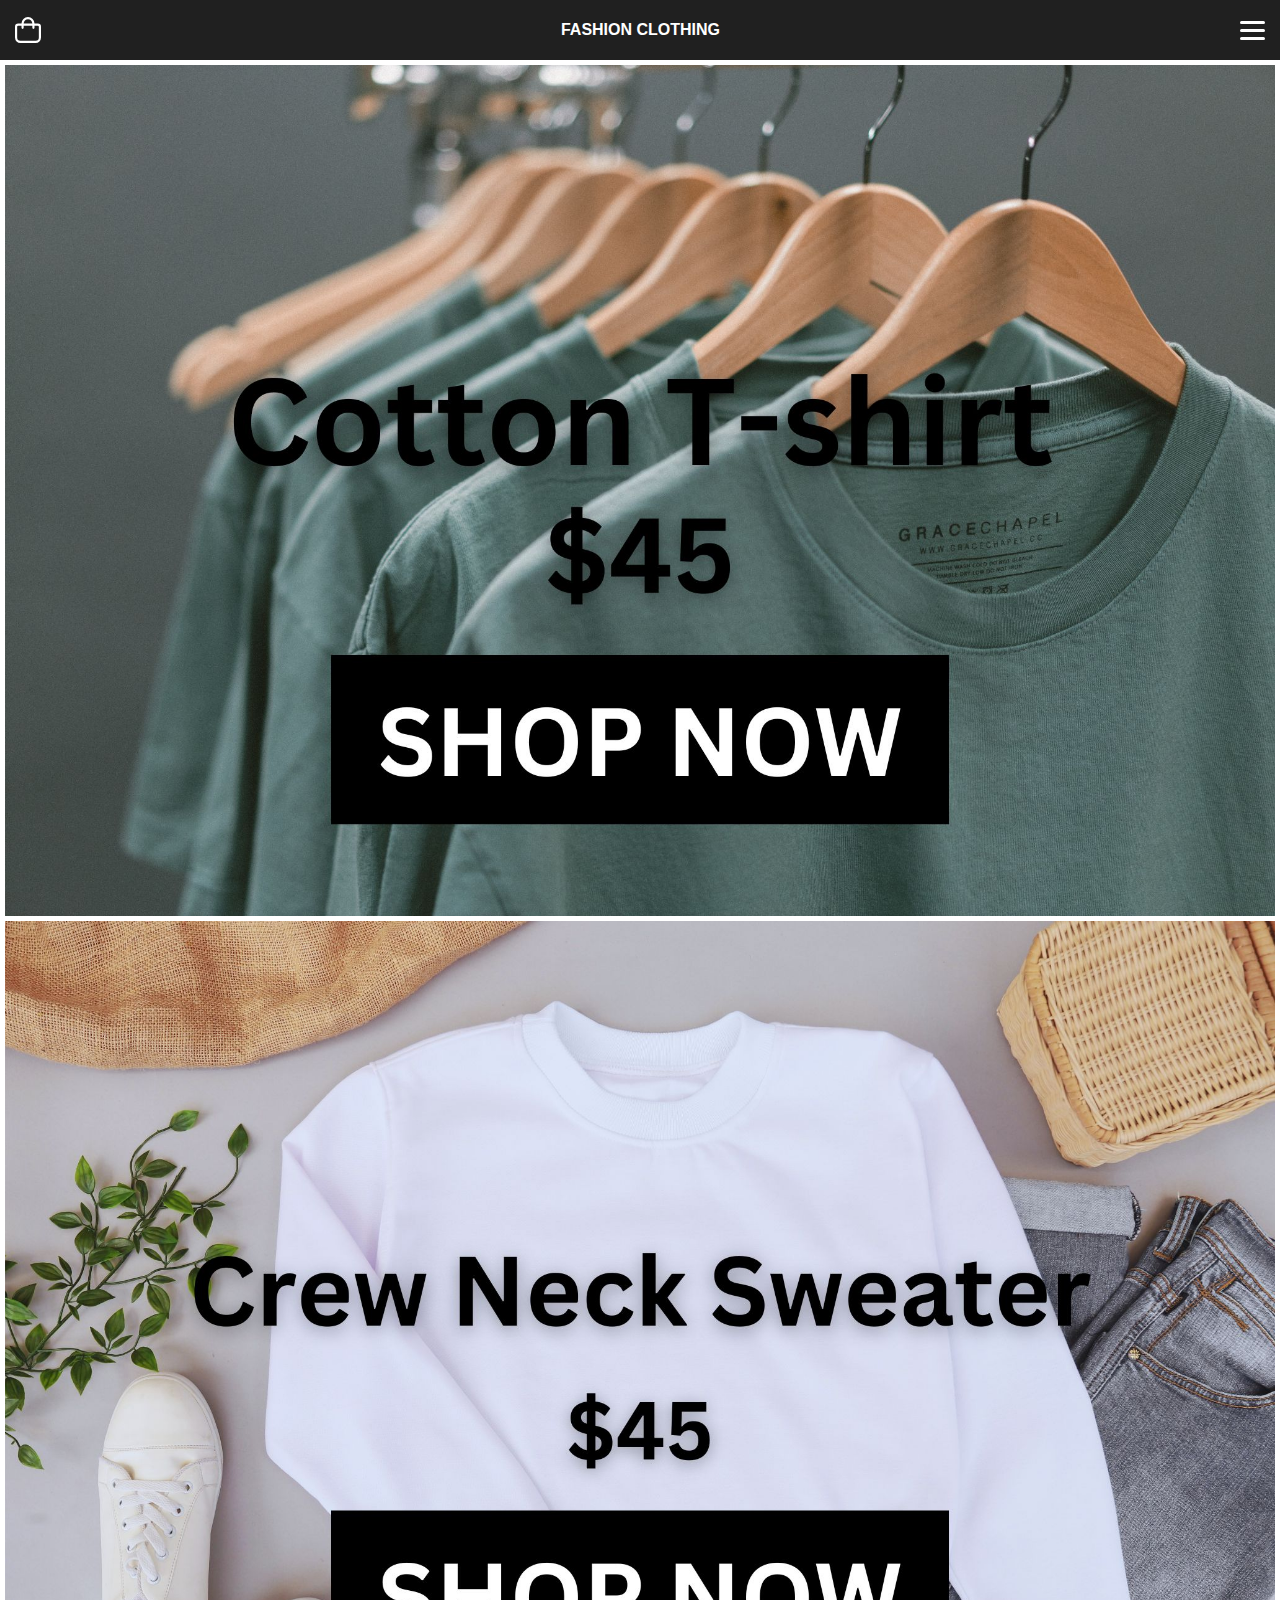
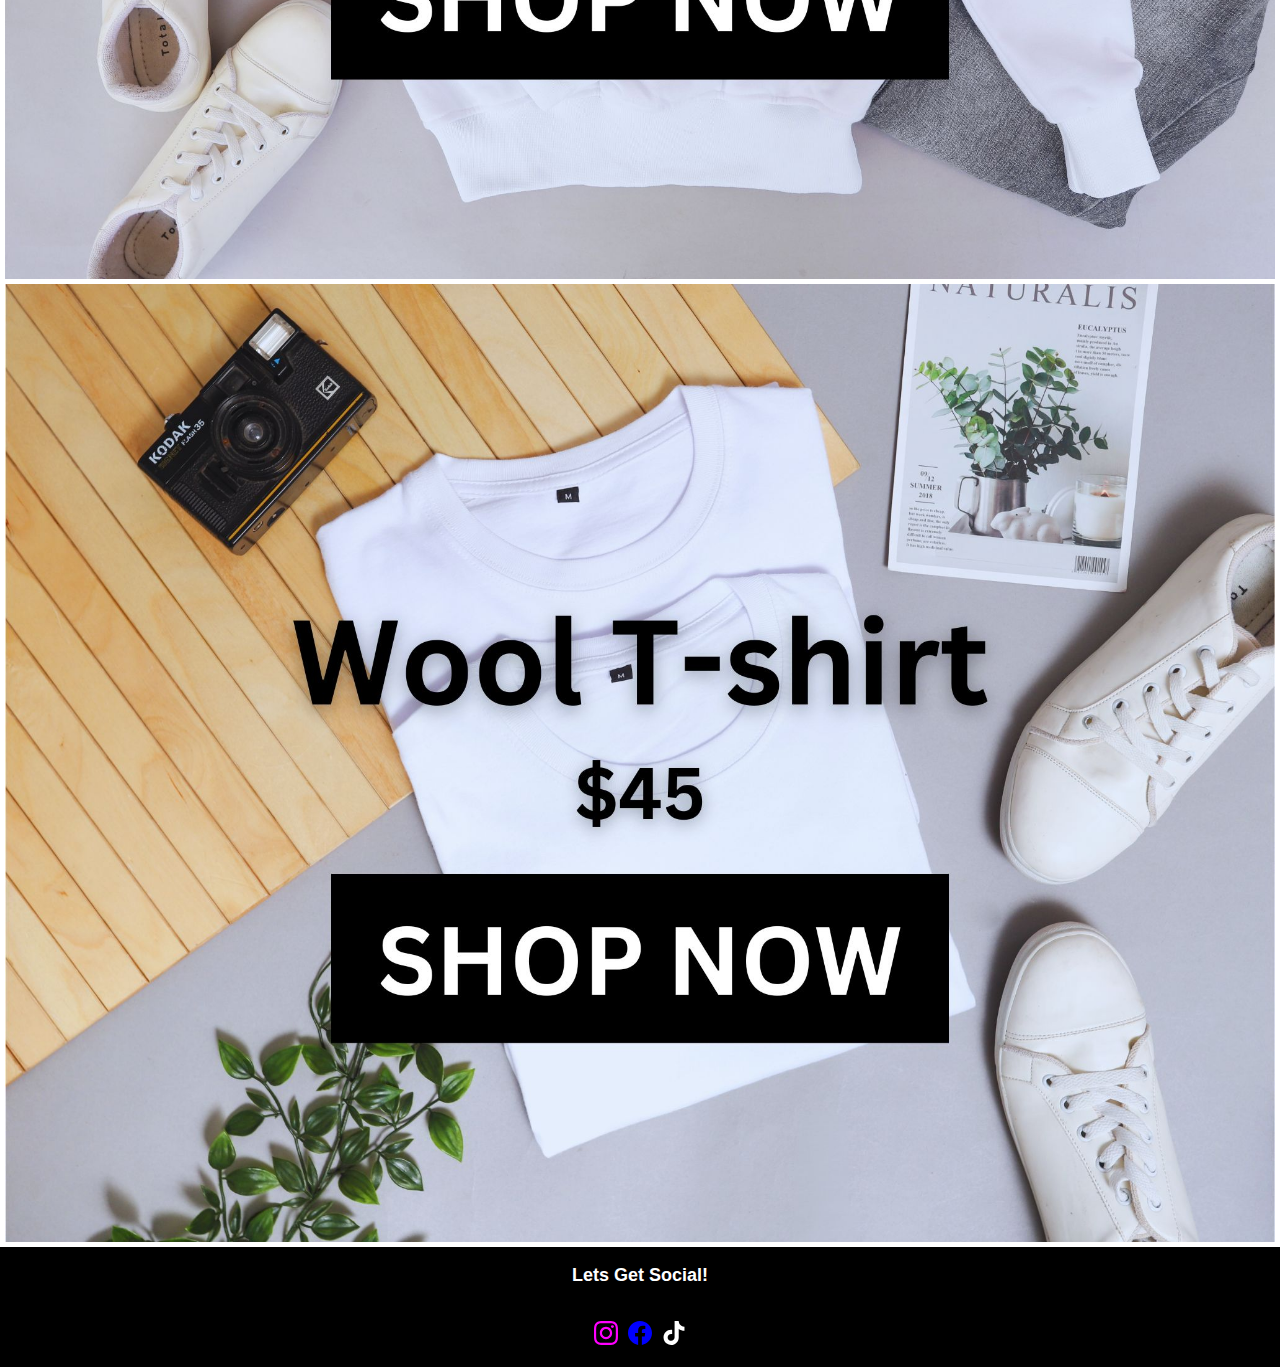
<file: index.html>
<!DOCTYPE html>
<html lang="en">
<head>
    <meta charset="UTF-8">
    <meta http-equiv="X-UA-Compatible" content="IE=edge">
    <meta name="viewport" content="width=device-width, initial-scale=1.0">
    <link rel="stylesheet" href="style.css">
    <title>Homepage</title>
    <script src="app.js" async></script>
</head>
<body>
    <header>
        <nav>
            <img class="cart_icon" src="./icons/shopping-bag.svg">
            <a class="logo_wrapper" href="./index.html"><h1>FASHION CLOTHING</h1></a>
                <div class="hamburger">
                    <span class="bar"></span>
                    <span class="bar"></span>
                    <span class="bar"></span>
                </div>
        </nav>
        <div class="mobile_nav">
            <a href="./index.html">Home</a>
            <a href="./collection.html">Mens Clothing</a>
            <a href="#">Follow Us on Instagram!</a>
            <a href="#">Contact Us</a>
            <a href="./cart.html">Cart Page</a>
        </div>
        <div class="cart_page">
            <h2>Your cart is currently empty.</h2>
            <a href="./collection.html"><button>Shop All</button></a>
        </div>
    </header>
    <main>
        <section>
            <a href="./collection.html"><img src="./images/Cotton T-shirt.jpg"></a>
        </section>

        <section>
            <a href="./collection.html"><img src="./images/Crew Neck Sweater (2).jpg"></a>
        </section>

        <section>
            <a href="./collection.html"><img src="./images/Wool T-shirt.jpg"></a>
        </section>
    </main>
    
    <footer>
        <div class="footer_nav">
            <h2>Lets Get Social!</h2>
            <div class="footer_social">
            <a href="#"><image src="./icons/instagram.svg"></image></a>
            <a href="#"><image src="./icons/facebook.svg"></image></a>
            <a href="#"><image src="./icons/tik-tok.svg"></image></a>
            </div>
        </div>
    </footer>
</body>
</html>
</file>
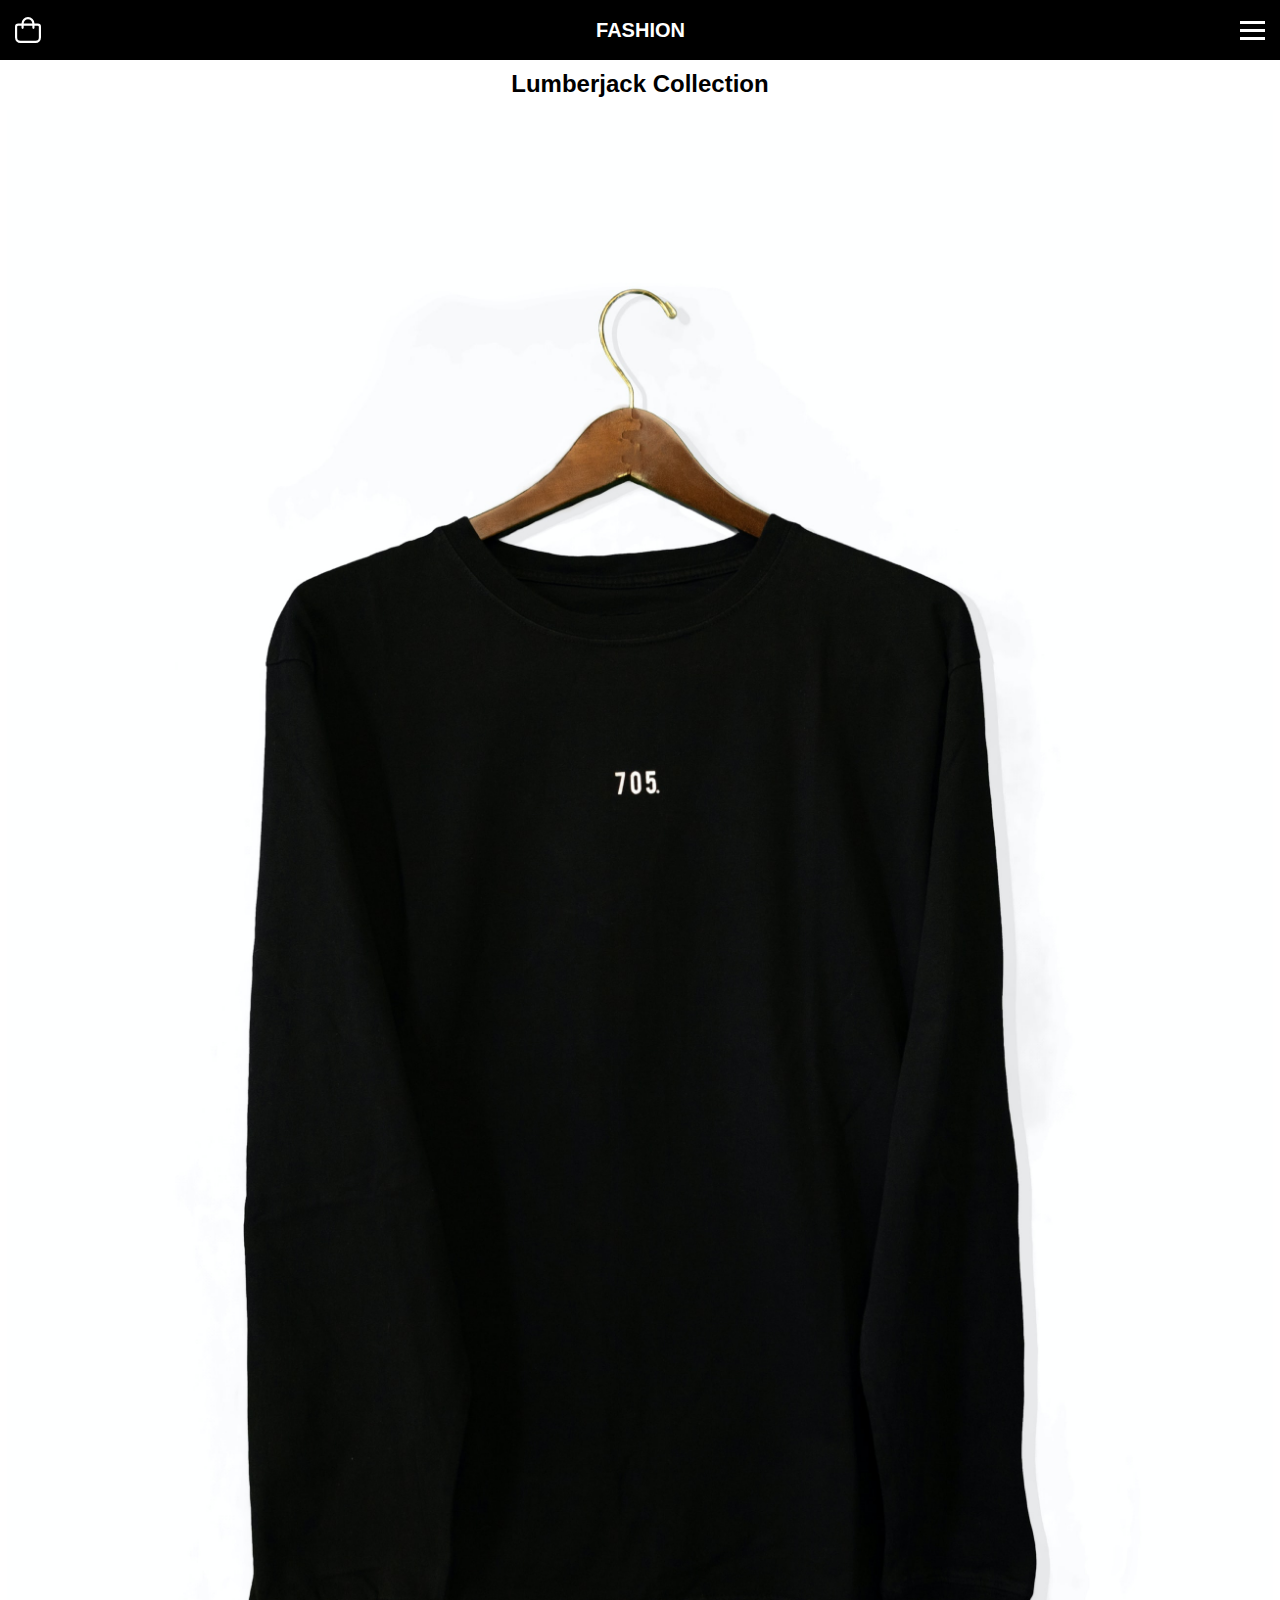
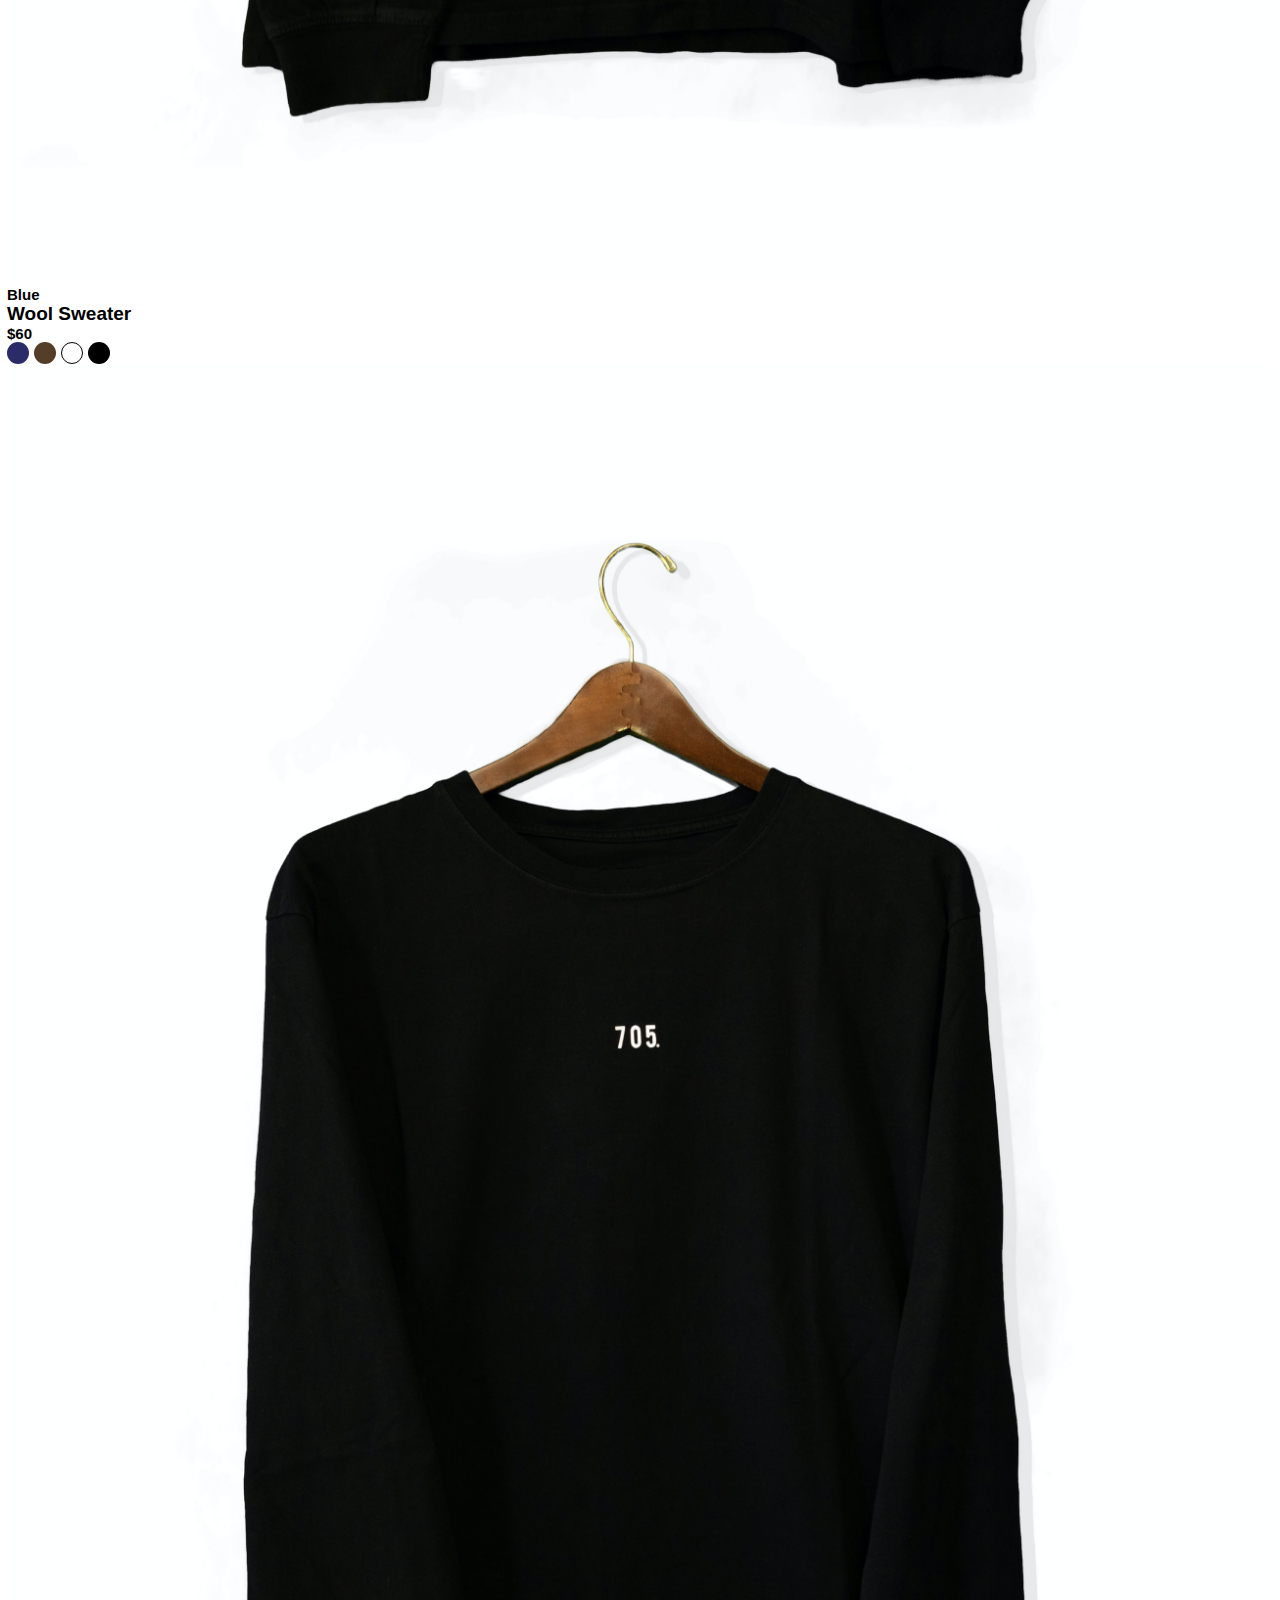
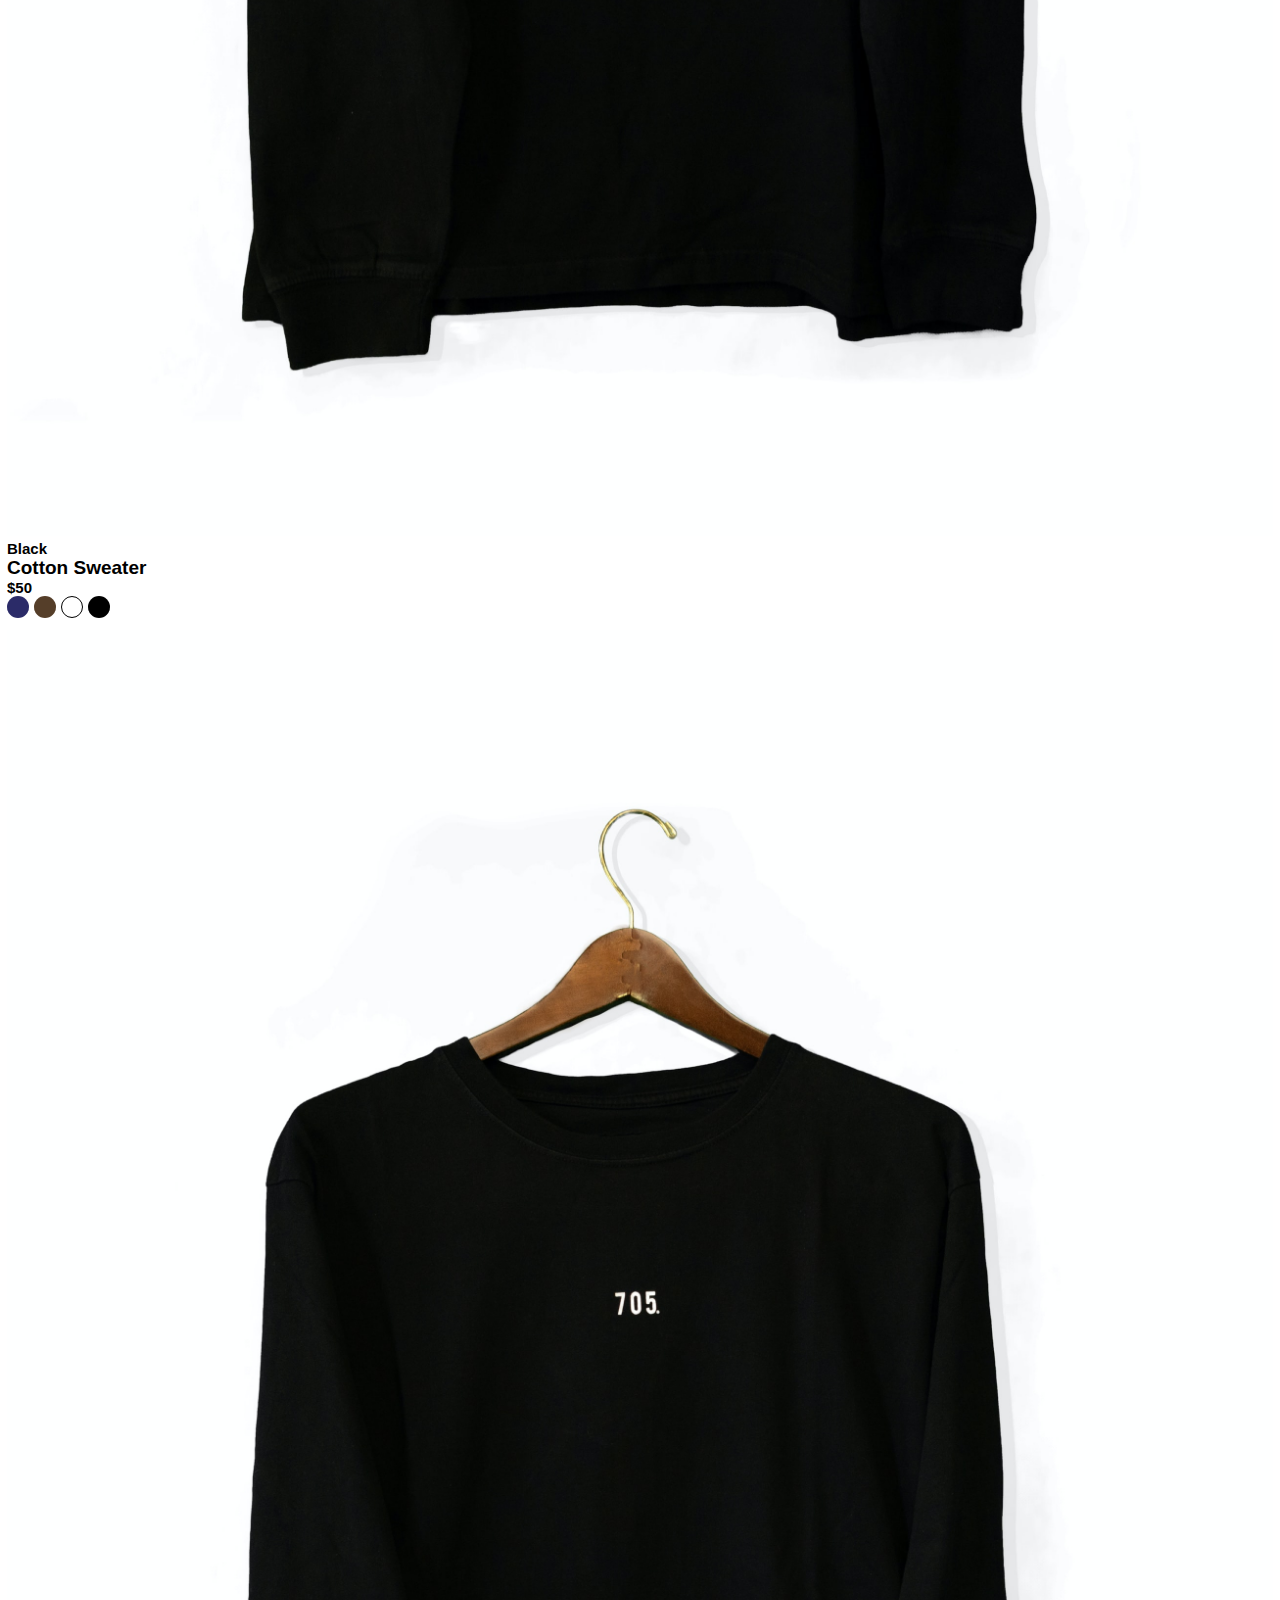
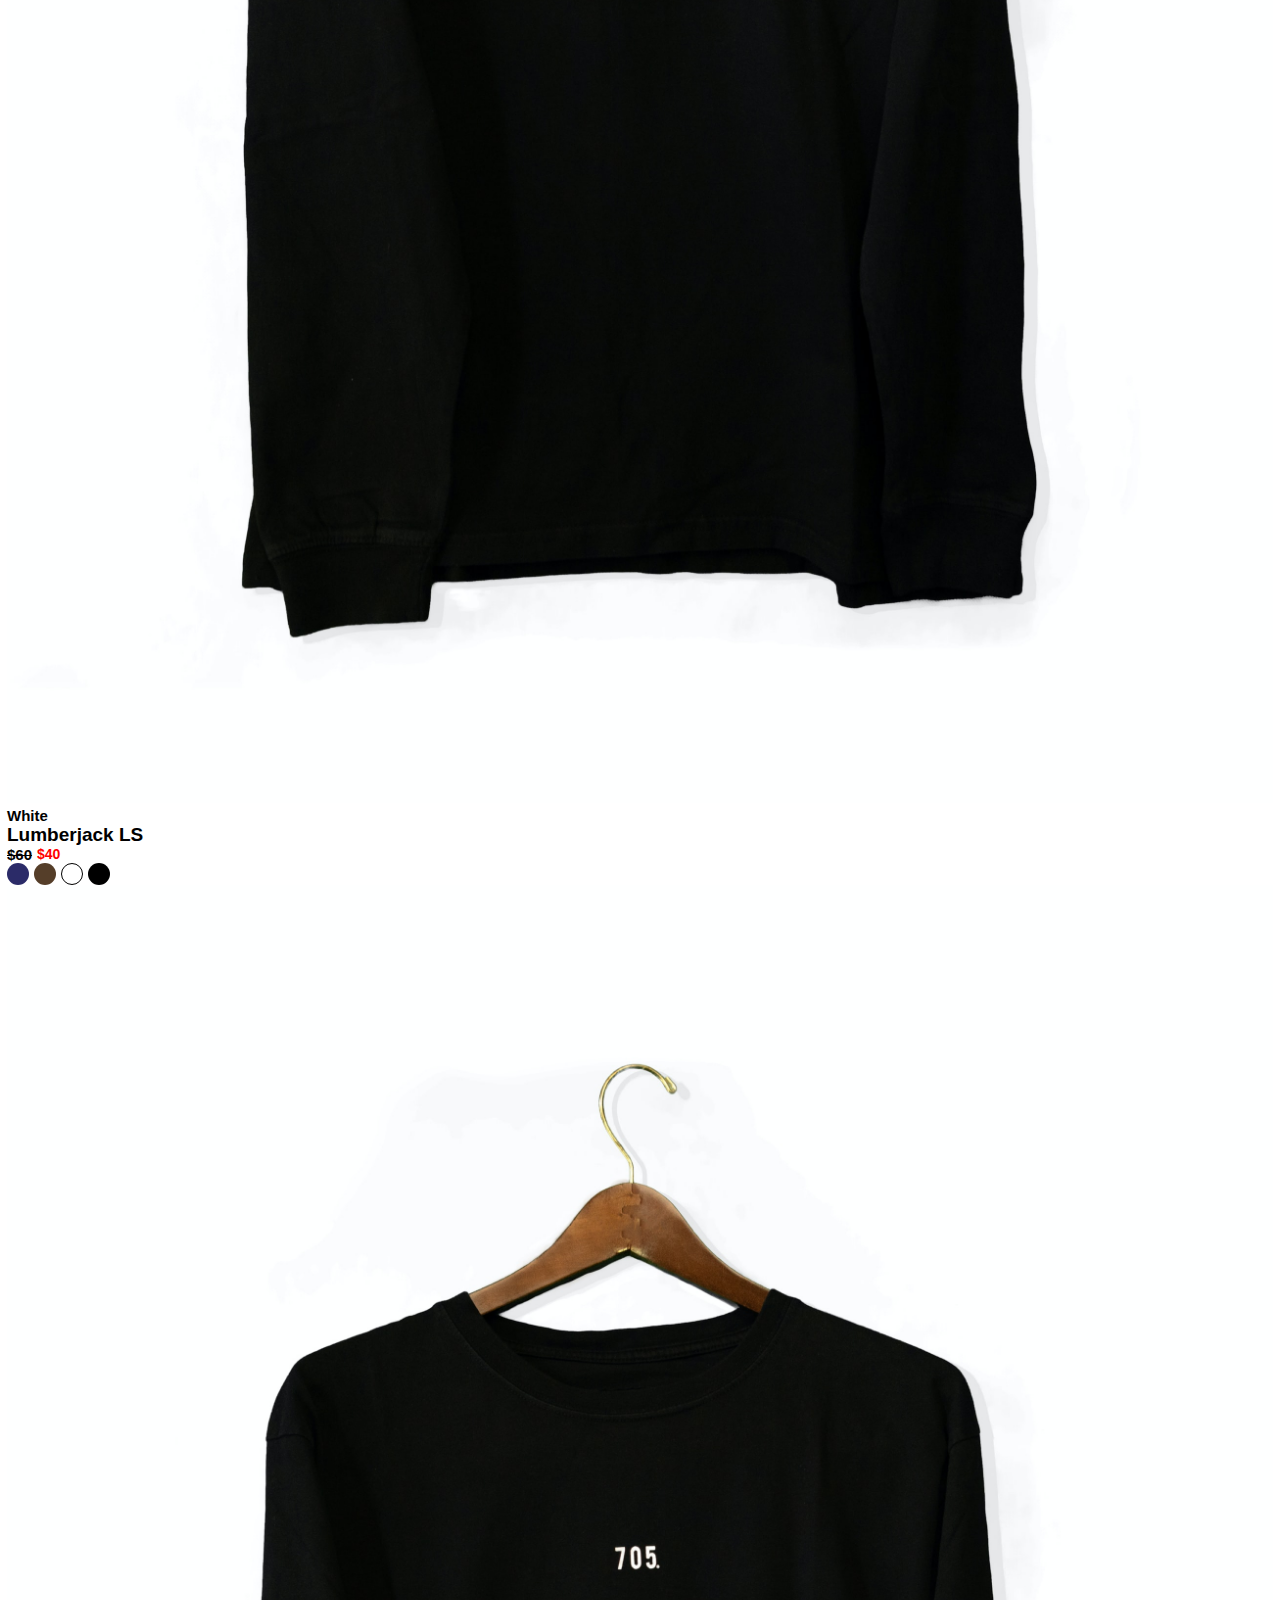
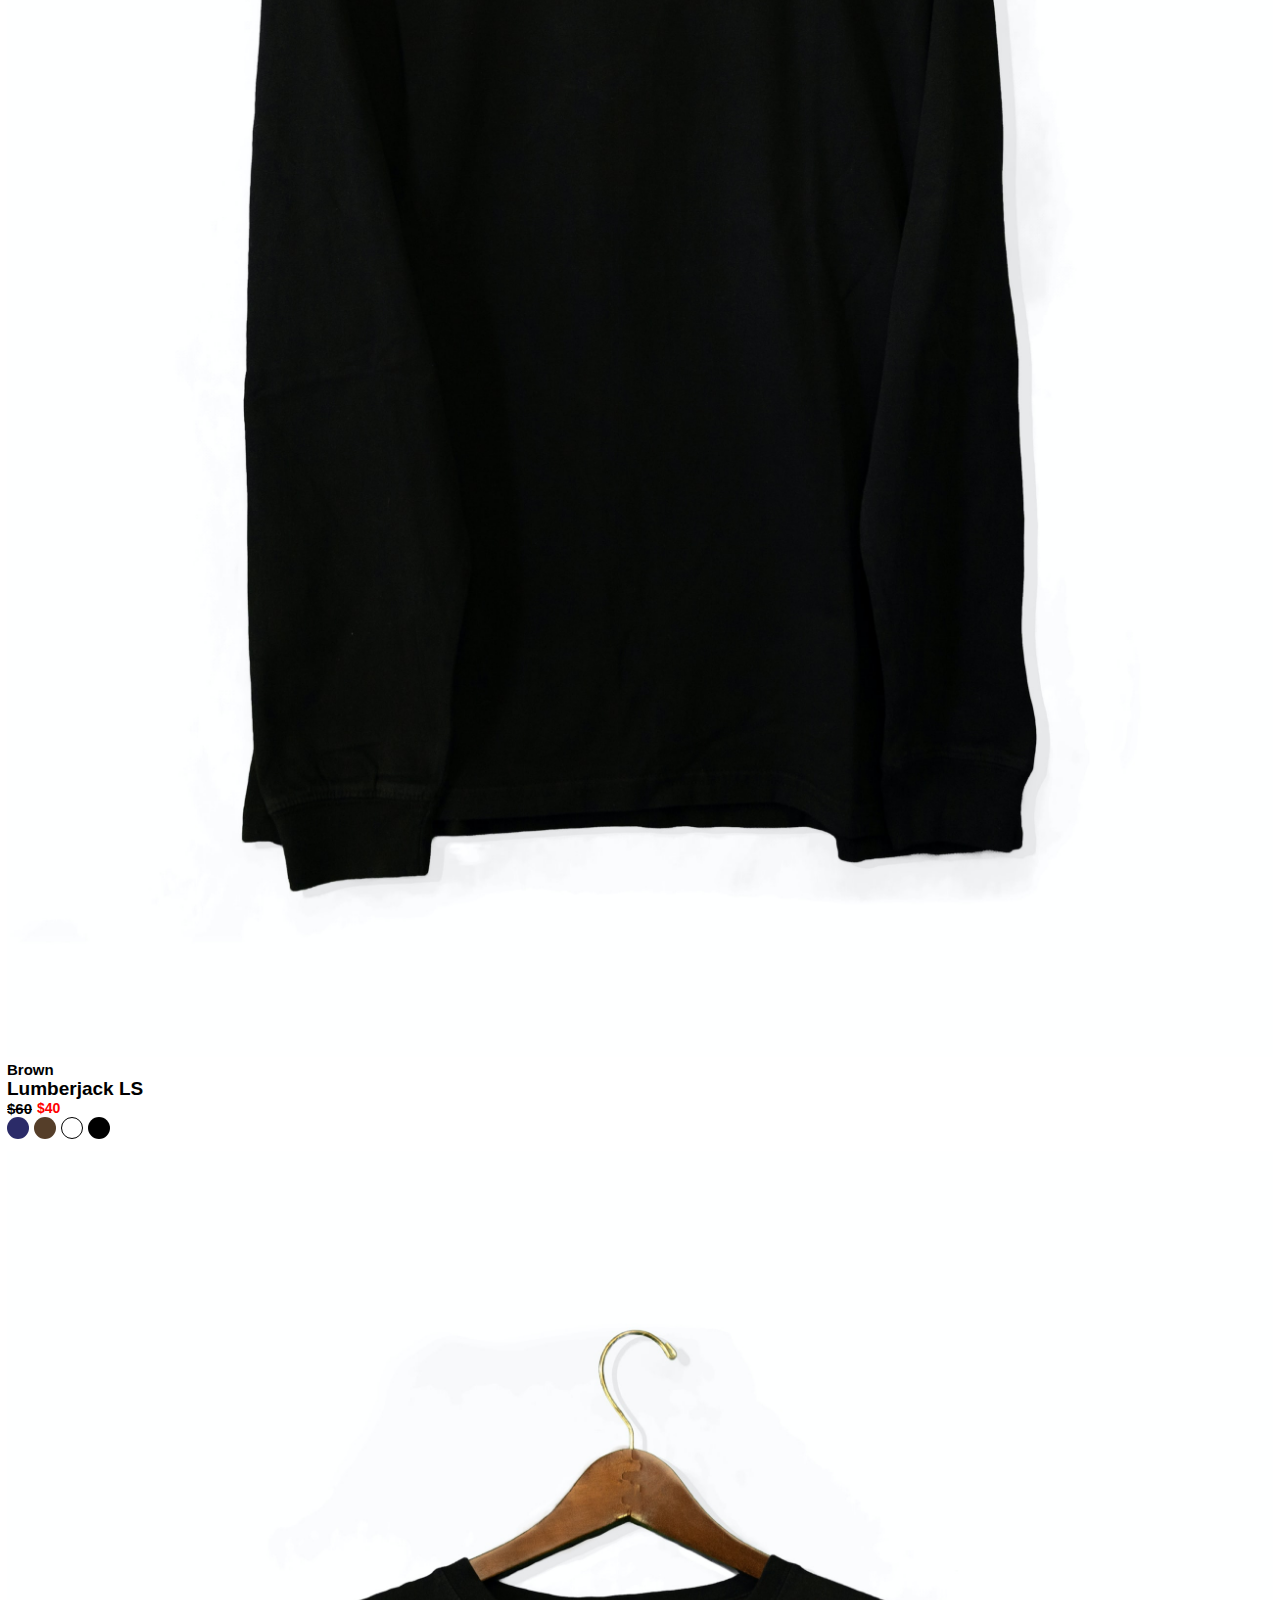
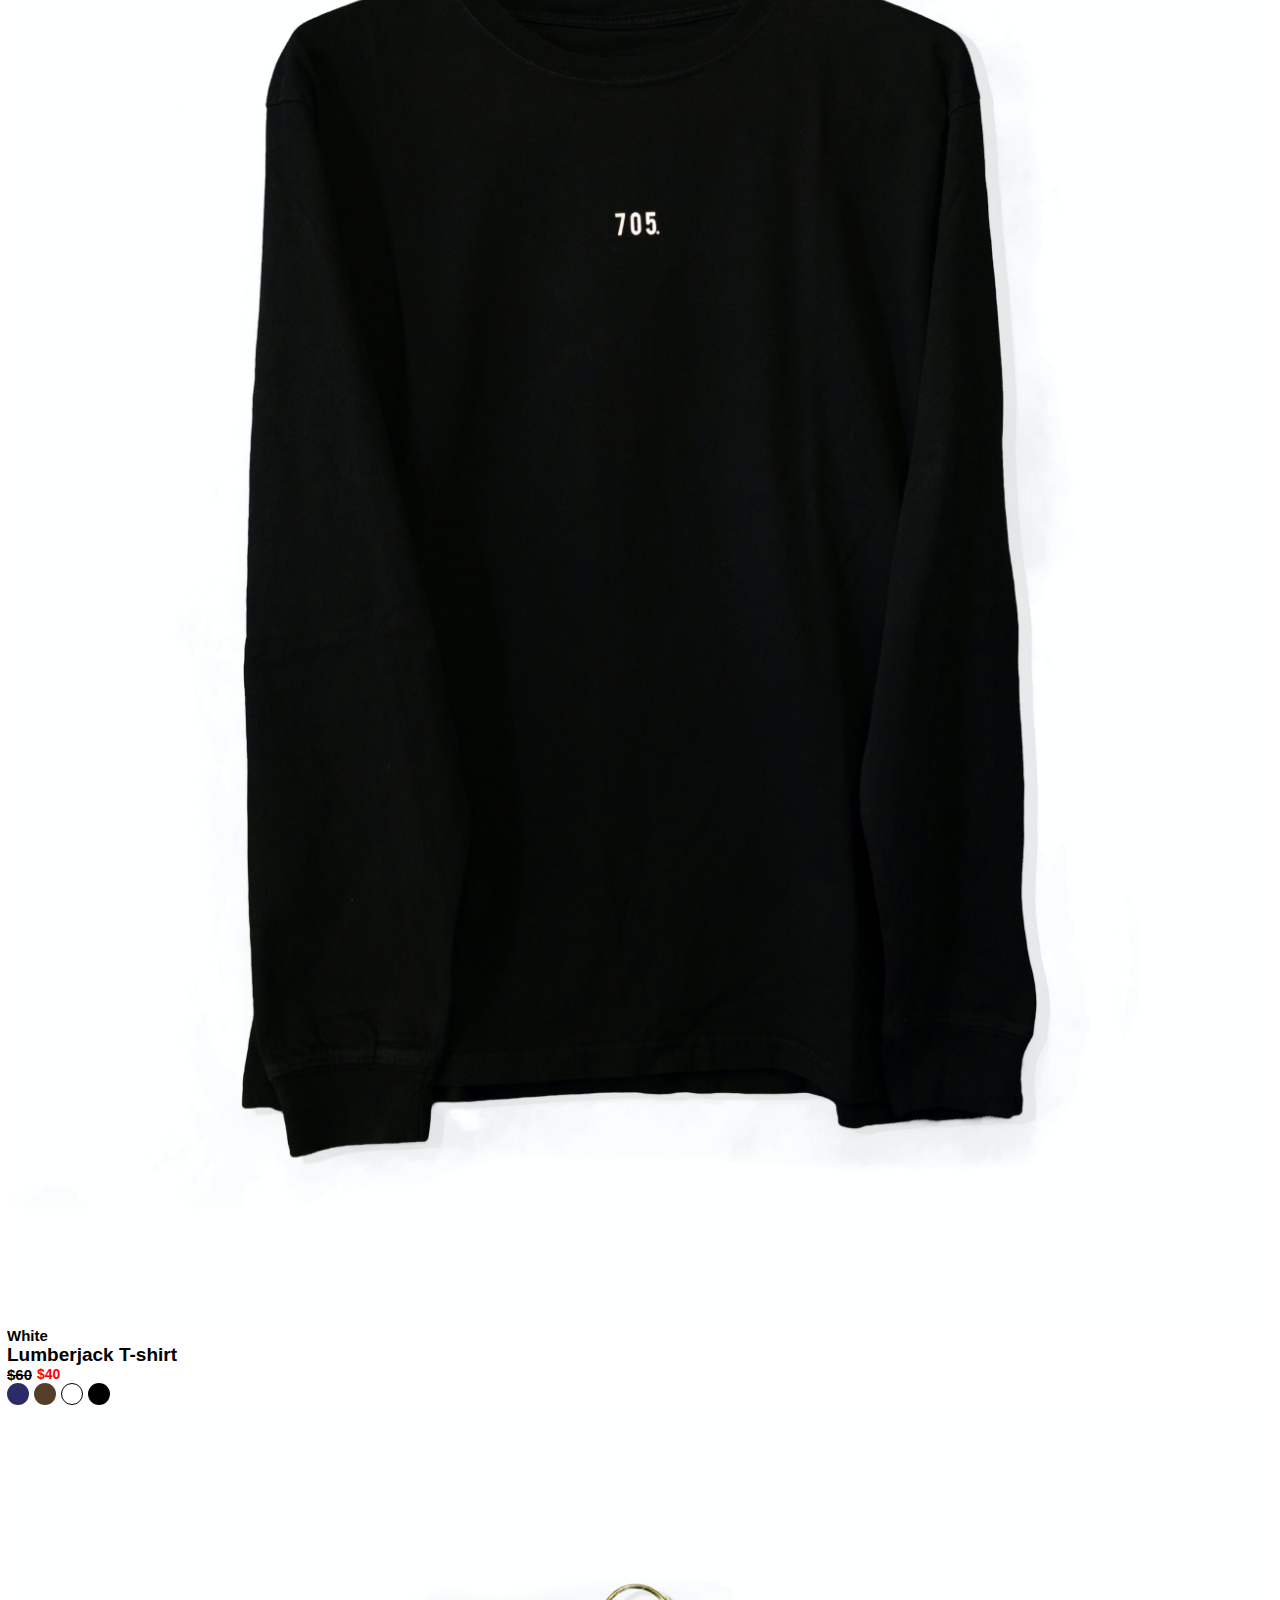
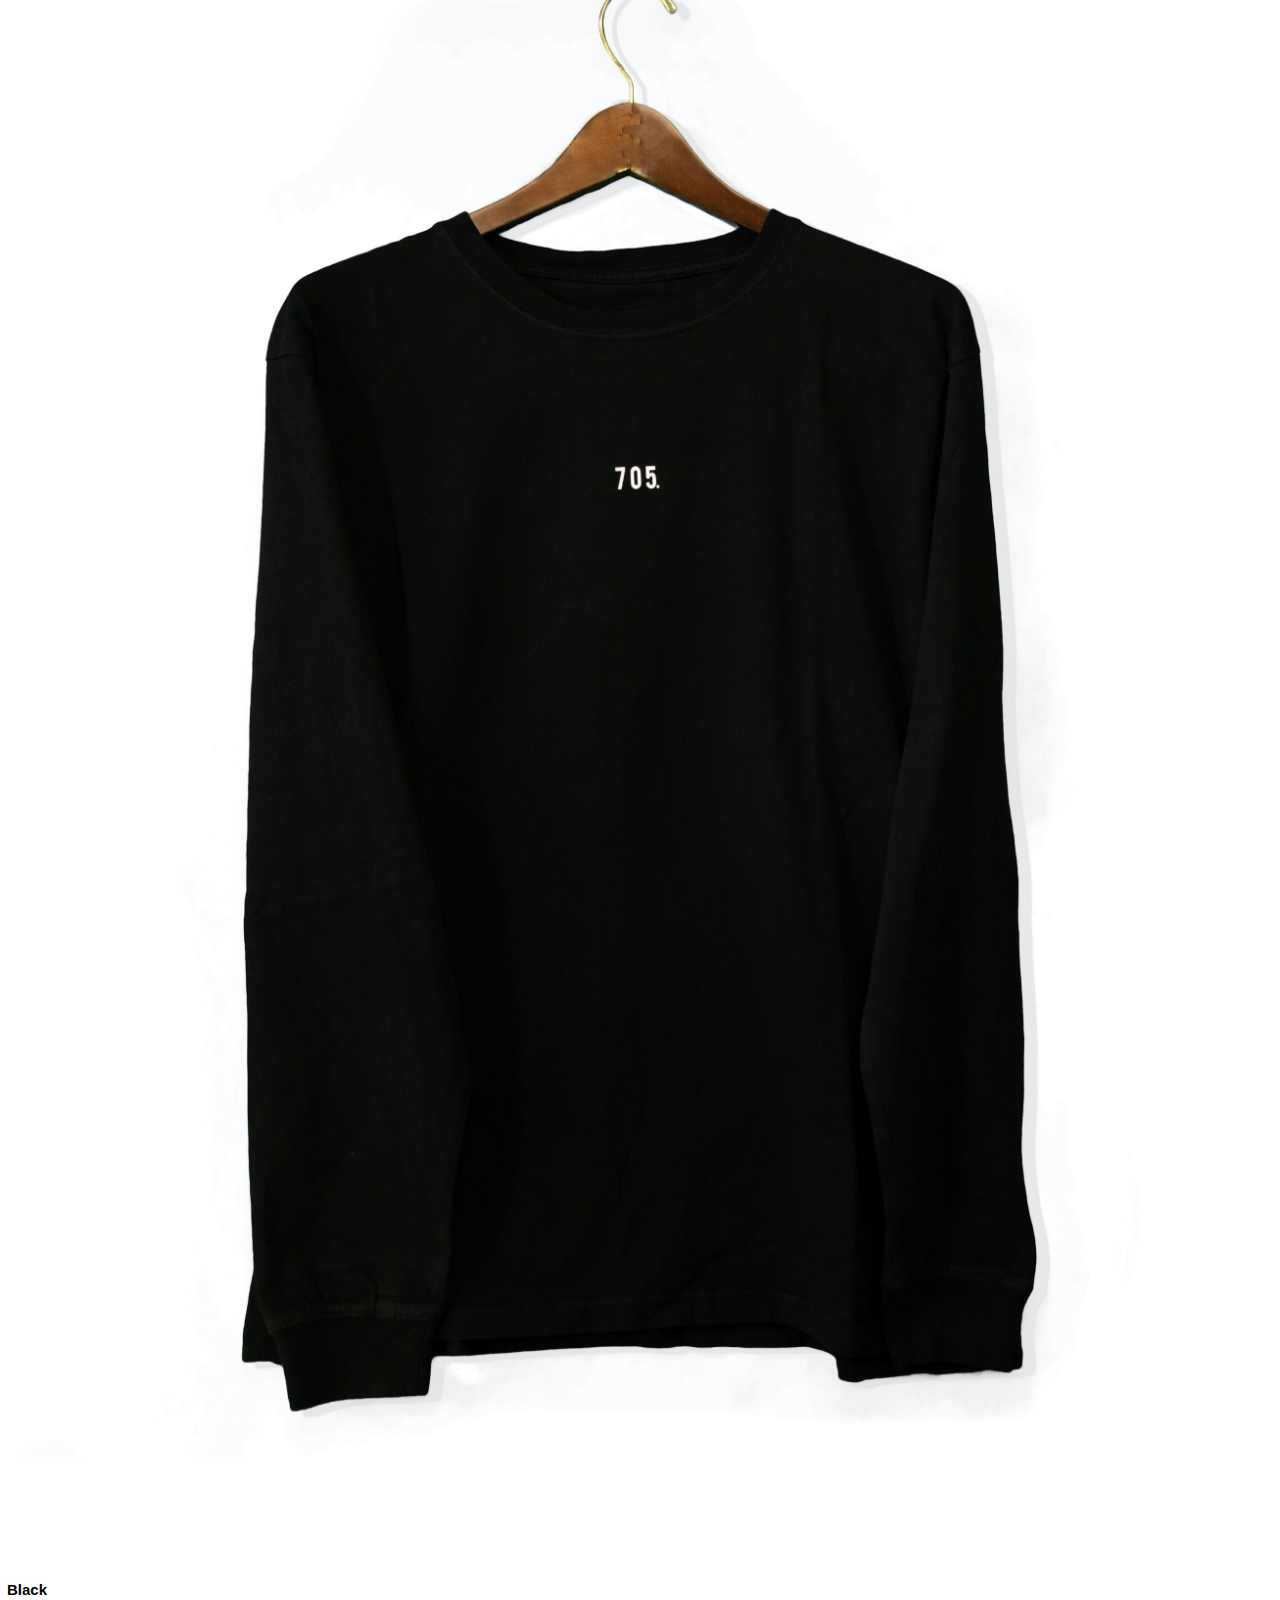
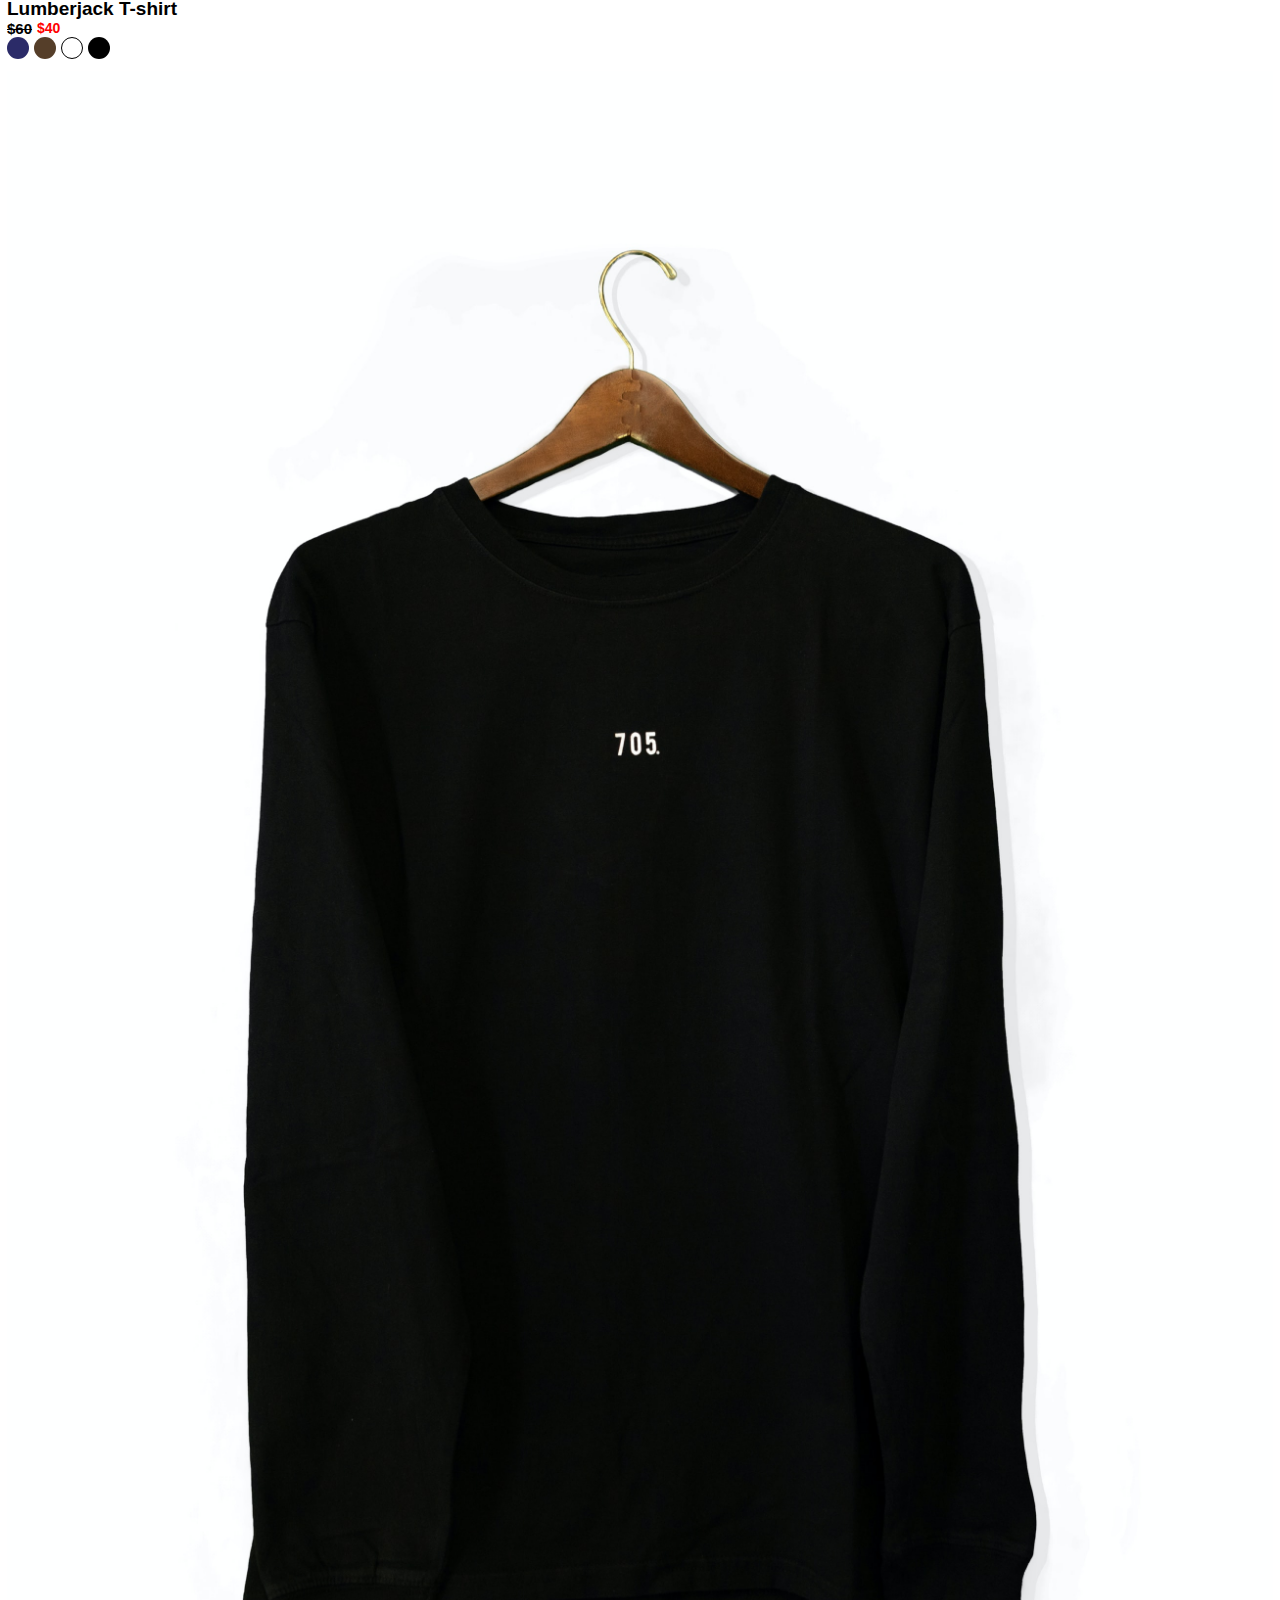
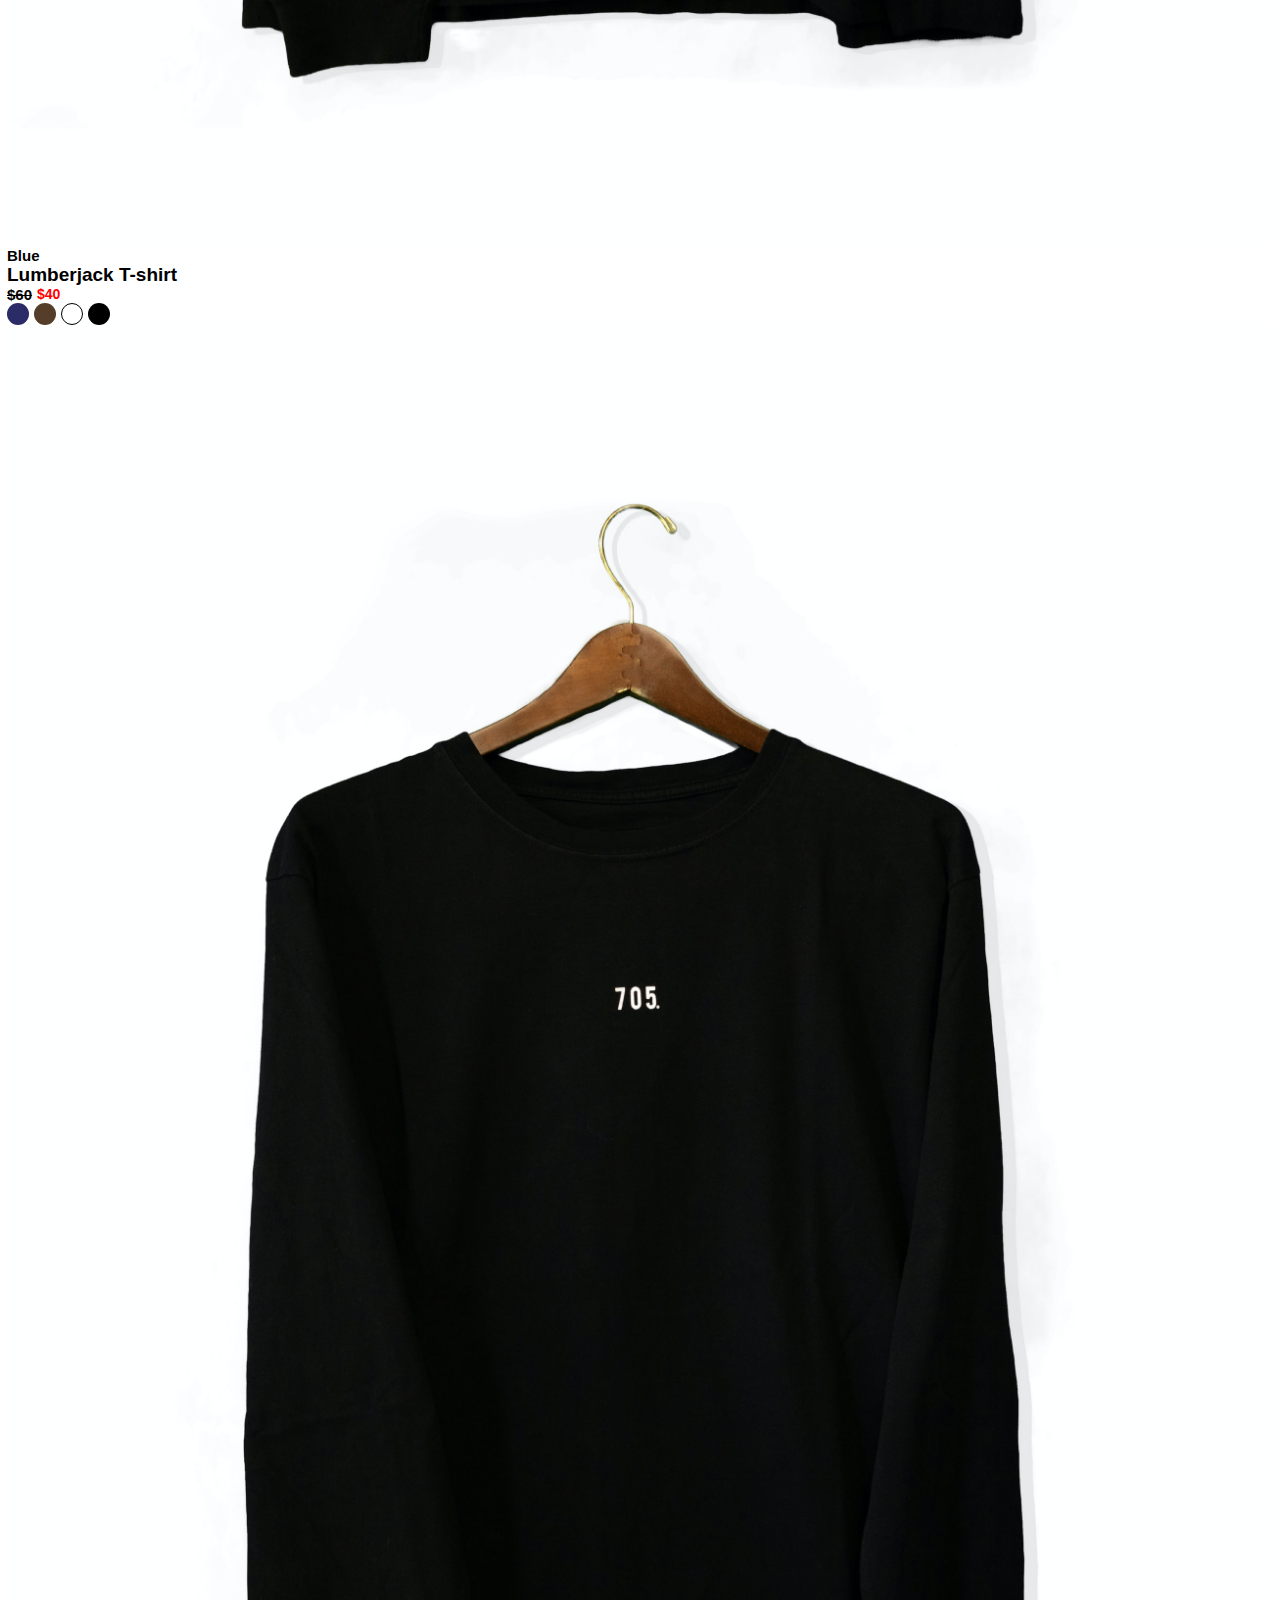
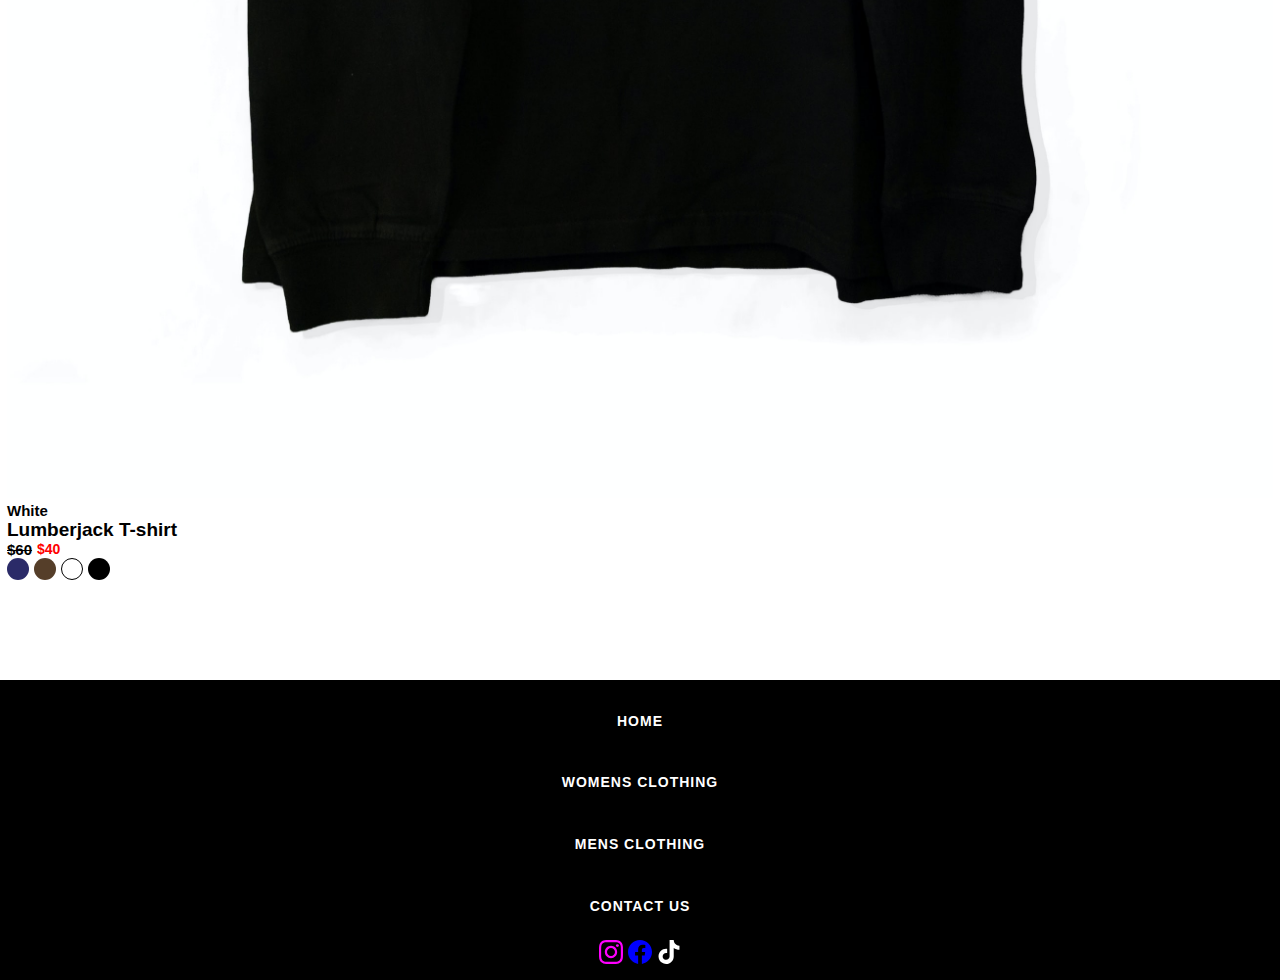
<file: cart.html>
<!DOCTYPE html>
<html lang="en">
<head>
    <meta charset="UTF-8">
    <meta http-equiv="X-UA-Compatible" content="IE=edge">
    <meta name="viewport" content="width=device-width, initial-scale=1.0">
    <link rel="stylesheet" href="cart.css">
    <title>Fashion-Product-Page</title>
    <script defer src="app.js" async></script>
</head>
<body>
    <header>
        <nav>
            <!-- The beginning of the nav-->
            <img class="cart_icon" src="./icons/shopping-bag.svg">
            <h1 class="logo">fashion</h1>
                <div class="menu_icon">
                    <span class="bar"></span>
                    <span class="bar"></span>
                    <span class="bar"></span>
                </div>
        </nav>
        <!--End of navbar-->

        <!--The beginning of the toggle navbar for mobile-->
        <div class="sidenav_container">
            <a href="#">Home</a>
            <a href="#">Contact Us</a>
            <a href="#">Womens Clothing</a>
            <a href="#">Mens Clothing</a>
           <a href="#">Blend T-shirts</a>
           <a href="#">Cotton T-shirts</a>
            <a href="#">Follow Us on Instagram!</a>
        </div>
        <!--The end of the toggle navbar-->
    </header>
    <main>
        <div class="product_title">
            <h1>Lumberjack Collection</h1>
        </div>
        <section>
            <!--first product wrapper with (collection layout)-->
            <div class="product_wrapper">
            <img src="./images/ryan-hoffman-A7f7XRKgUWc-unsplash.jpg">
            <h3 class="product_color_name">Blue</h3>
            <h2 class="product_name">Wool Sweater</h2>
            <h3 class="product_price_a">$60</h3>
            <div class="color_options">
                <span class="red"></span>
                <span class="blue"></span>
                <span class="green"></span>
                <span class="brown"></span>
                <span class="white"></span>
                <span class="black"></span>
            </div>
            </div>

            <div class="product_wrapper">
                <img src="./images/ryan-hoffman-A7f7XRKgUWc-unsplash.jpg">
                <h3 class="product_color_name">Black</h3>
                <h2 class="product_name">Cotton Sweater</h2>
                <h3 class="product_price_a">$50</h3>
                <div class="color_options">
                    <span class="red"></span>
                    <span class="blue"></span>
                    <span class="green"></span>
                    <span class="brown"></span>
                    <span class="white"></span>
                    <span class="black"></span>
                </div>
                </div>
        </section>

        <section>
            <!--second product wrapper-->
            <div class="product_wrapper">
            <img src="./images/ryan-hoffman-A7f7XRKgUWc-unsplash.jpg">
            <h3 class="product_color_name">White</h3>
            <h2 class="product_name">Lumberjack LS</h2>

            <div class="price_wrapper">
            <h3 class="product_price">$60</h3>
            <h3 class="discount_price">$40</h3>
            </div>

            <div class="color_options">
                <span class="red"></span>
                <span class="blue"></span>
                <span class="green"></span>
                <span class="brown"></span>
                <span class="white"></span>
                <span class="black"></span>
            </div>
            </div>

            <div class="product_wrapper">
                <img src="./images/ryan-hoffman-A7f7XRKgUWc-unsplash.jpg">
                <h3 class="product_color_name">Brown</h3>
                <h2 class="product_name">Lumberjack LS</h2>
                
                <div class="price_wrapper">
                    <h3 class="product_price">$60</h3>
                    <h3 class="discount_price">$40</h3>
                    </div>
        

                <div class="color_options">
                    <span class="red"></span>
                    <span class="blue"></span>
                    <span class="green"></span>
                    <span class="brown"></span>
                    <span class="white"></span>
                    <span class="black"></span>
                </div>
                </div>
        </section>

        <section>
            <!--third product wrapper-->
            <div class="product_wrapper">
            <img src="./images/ryan-hoffman-A7f7XRKgUWc-unsplash.jpg">
            <h3 class="product_color_name">White</h3>
            <h2 class="product_name">Lumberjack T-shirt</h2>

            <div class="price_wrapper">
                <h3 class="product_price">$60</h3>
                <h3 class="discount_price">$40</h3>
                </div>

            <div class="color_options">
                <span class="red"></span>
                <span class="blue"></span>
                <span class="green"></span>
                <span class="brown"></span>
                <span class="white"></span>
                <span class="black"></span>
            </div>
            </div>

            <div class="product_wrapper">
                <img src="./images/ryan-hoffman-A7f7XRKgUWc-unsplash.jpg">
                <h3 class="product_color_name">Black</h3>
                <h2 class="product_name">Lumberjack T-shirt</h2>

                <div class="price_wrapper">
                    <h3 class="product_price">$60</h3>
                    <h3 class="discount_price">$40</h3>
                    </div>

                <div class="color_options">
                    <span class="red"></span>
                    <span class="blue"></span>
                    <span class="green"></span>
                    <span class="brown"></span>
                    <span class="white"></span>
                    <span class="black"></span>
                </div>
                </div>
        </section>

        <section>
            <!--fourth product wrapper-->
            <div class="product_wrapper">
            <img src="./images/ryan-hoffman-A7f7XRKgUWc-unsplash.jpg">
            <h3 class="product_color_name">Blue</h3>
            <h2 class="product_name">Lumberjack T-shirt</h2>

            <div class="price_wrapper">
                <h3 class="product_price">$60</h3>
                <h3 class="discount_price">$40</h3>
                </div>

            <div class="color_options">
                <span class="red"></span>
                <span class="blue"></span>
                <span class="green"></span>
                <span class="brown"></span>
                <span class="white"></span>
                <span class="black"></span>
            </div>
            </div>

            <div class="product_wrapper">
                <img src="./images/ryan-hoffman-A7f7XRKgUWc-unsplash.jpg">
                <h3 class="product_color_name">White</h3>
                <h2 class="product_name">Lumberjack T-shirt</h2>

                <div class="price_wrapper">
                    <h3 class="product_price">$60</h3>
                    <h3 class="discount_price">$40</h3>
                    </div>

                <div class="color_options">
                    <span class="red"></span>
                    <span class="blue"></span>
                    <span class="green"></span>
                    <span class="brown"></span>
                    <span class="white"></span>
                    <span class="black"></span>
                </div>
                </div>
        </section>
    </main>
    
    <footer>
        <nav class="footer_nav">
            <a>Home</a>
            <a>Womens Clothing</a>
            <a>Mens Clothing</a>
            <a>Contact Us</a>
            <div class="social_media">
                <image src="./icons/instagram.svg"></image>
                <image src="./icons/facebook.svg"></image>
                <image src="./icons/tik-tok.svg"></image>
            </div>
        </nav>
    </footer>
    
</body>
</html>
</file>
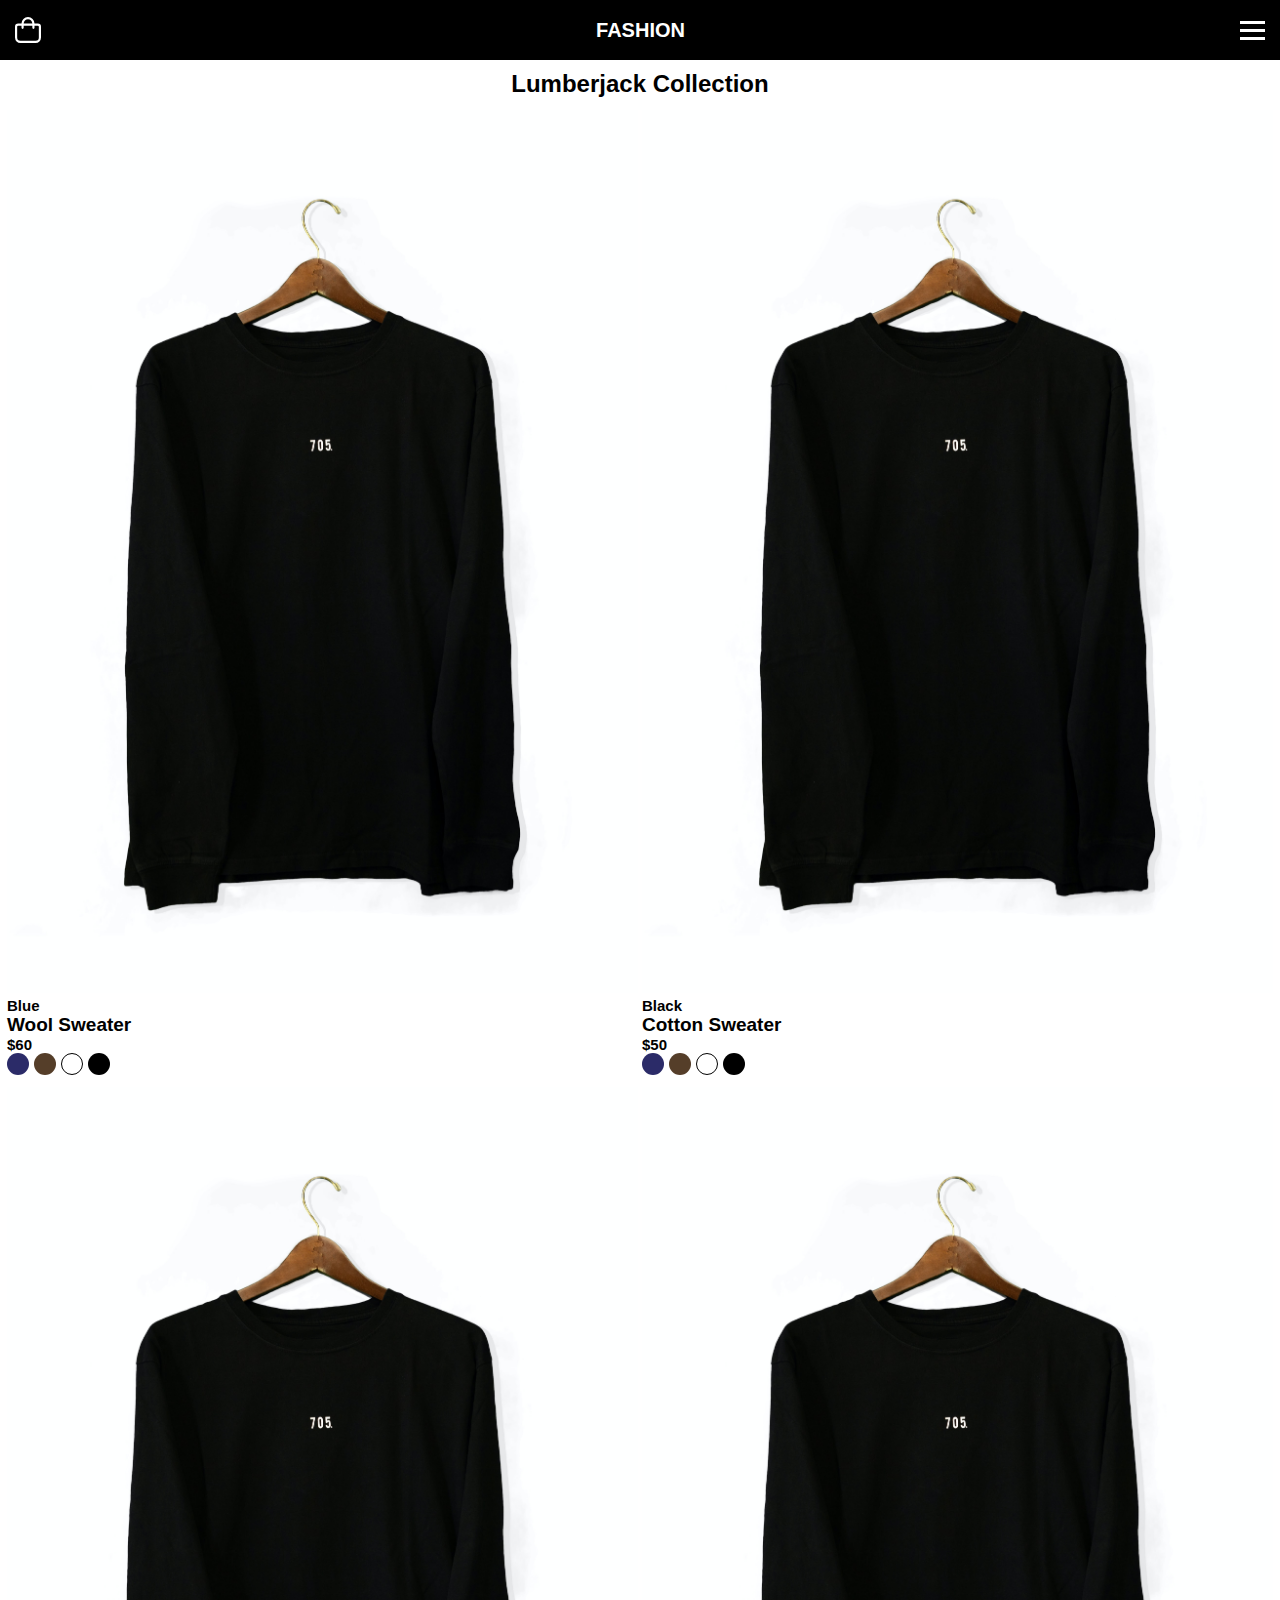
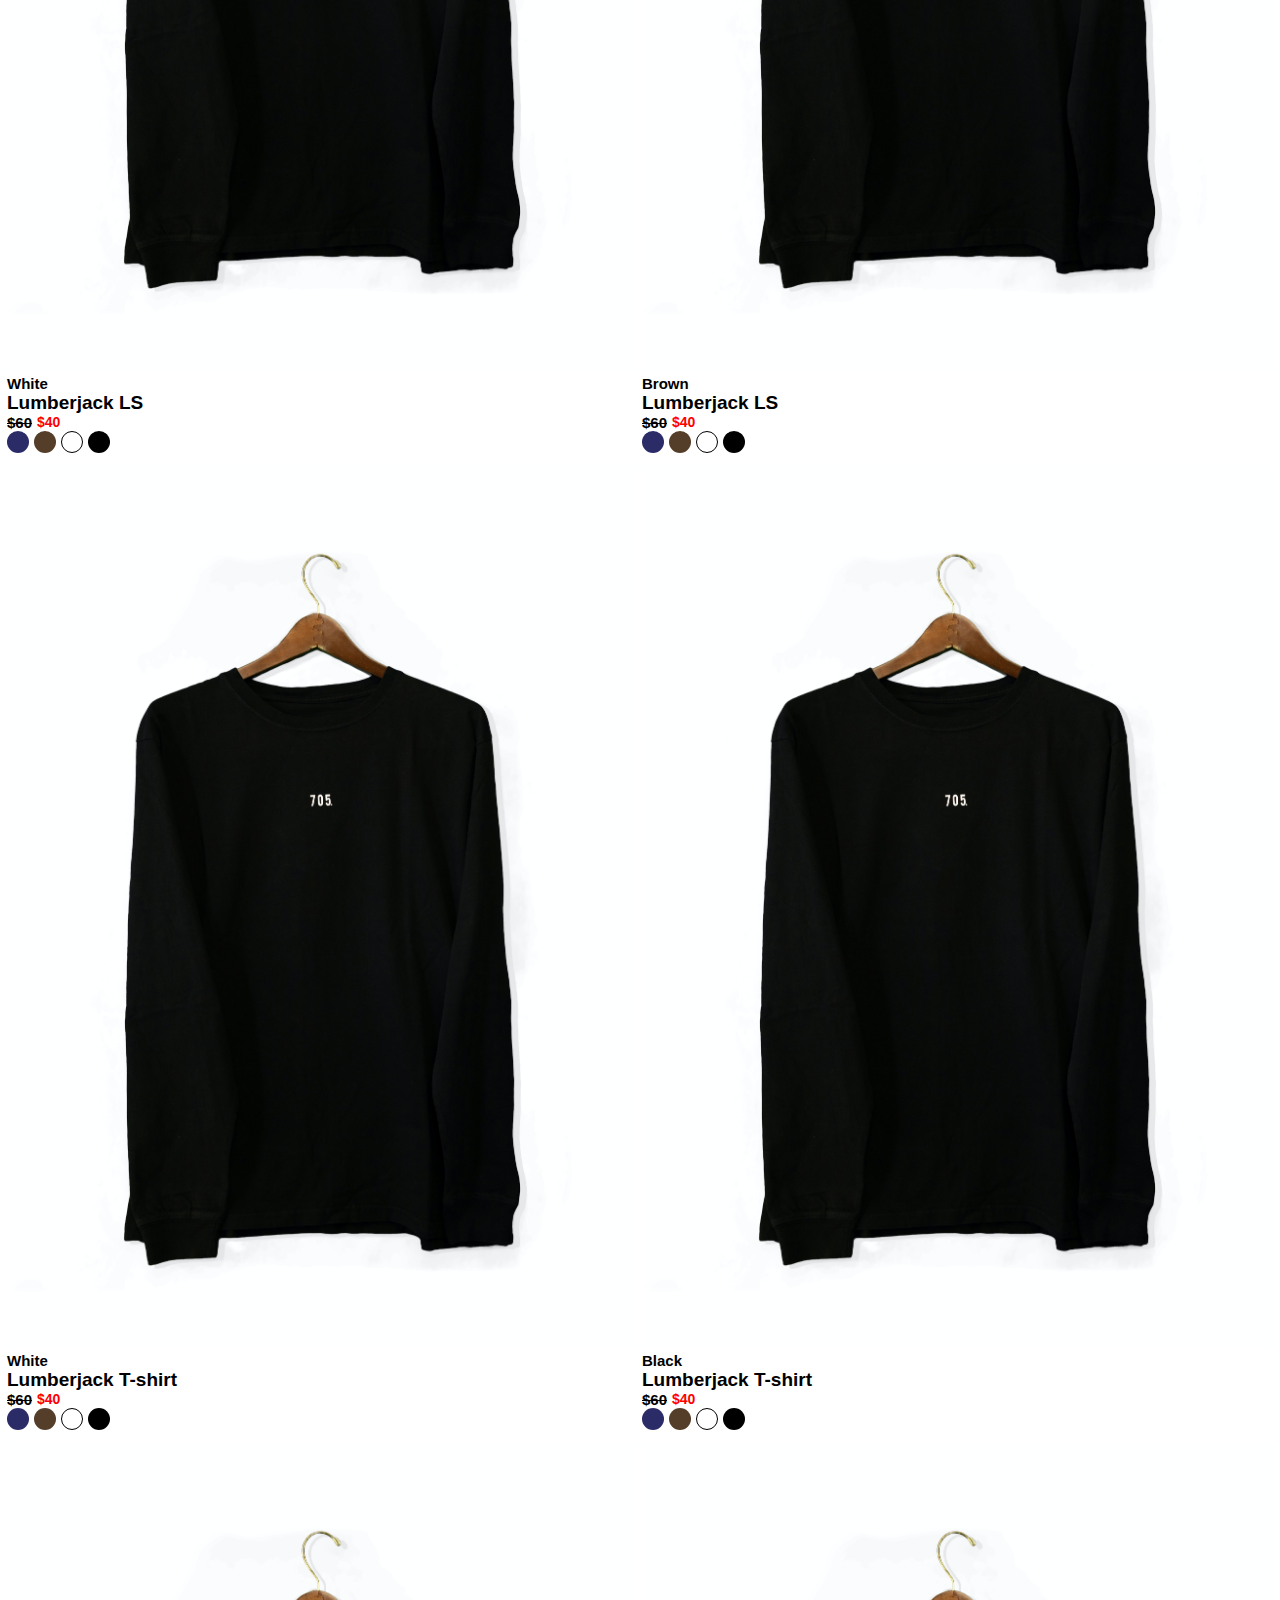
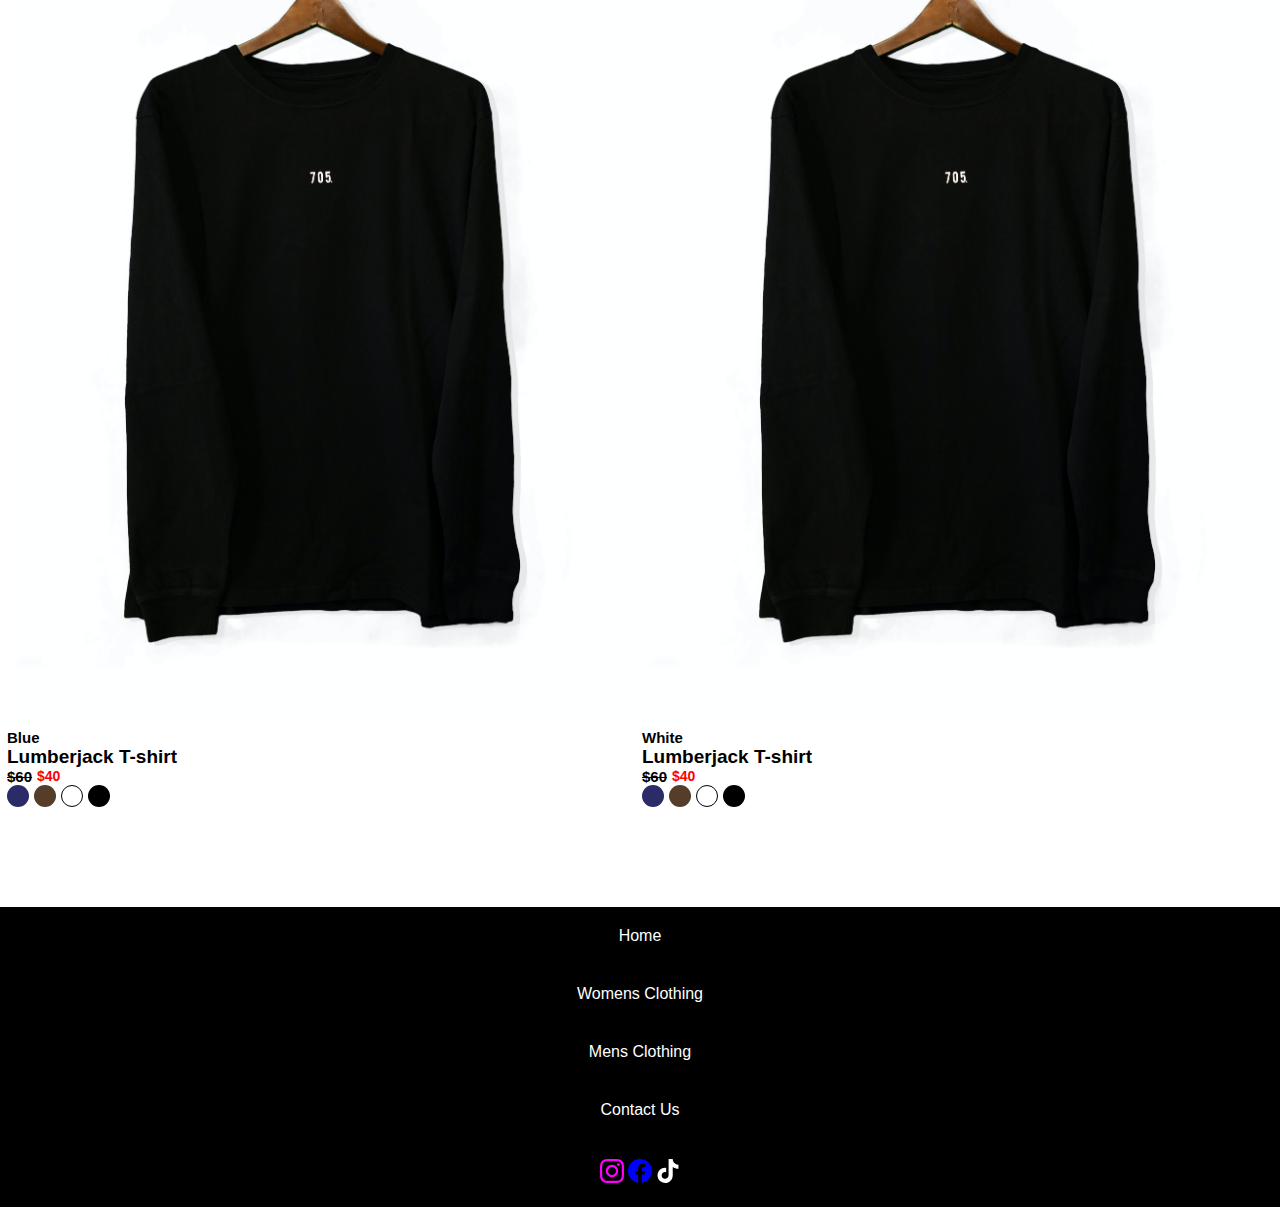
<file: collection.html>
<!DOCTYPE html>
<html lang="en">
<head>
    <meta charset="UTF-8">
    <meta http-equiv="X-UA-Compatible" content="IE=edge">
    <meta name="viewport" content="width=device-width, initial-scale=1.0">
    <link rel="stylesheet" href="collection.css">
    <title>Fashion-Product-Page</title>
    <script defer src="app.js" async></script>
</head>
<body>
    <header>
        <nav>
            <!-- The beginning of the nav-->
            <img class="cart_icon" src="./icons/shopping-bag.svg">
            <h1 class="logo">fashion</h1>
                <div class="menu_icon">
                    <span class="bar"></span>
                    <span class="bar"></span>
                    <span class="bar"></span>
                </div>
        </nav>
        <!--End of navbar-->

        <!--The beginning of the toggle navbar for mobile-->
        <div class="sidenav_container">
            <a href="#">Home</a>
            <a href="#">Contact Us</a>
            <a href="#">Womens Clothing</a>
            <a href="#">Mens Clothing</a>
           <a href="#">Blend T-shirts</a>
           <a href="#">Cotton T-shirts</a>
            <a href="#">Follow Us on Instagram!</a>
        </div>
        <!--The end of the toggle navbar-->
    </header>
    <main>
        <div class="product_title">
            <h1>Lumberjack Collection</h1>
        </div>
        <section>
            <!--first product wrapper with (collection layout)-->
            <div class="product_wrapper">
            <img src="./images/ryan-hoffman-A7f7XRKgUWc-unsplash.jpg">
            <h3 class="product_color_name">Blue</h3>
            <h2 class="product_name">Wool Sweater</h2>
            <h3 class="product_price_a">$60</h3>
            <div class="color_options">
                <span class="red"></span>
                <span class="blue"></span>
                <span class="green"></span>
                <span class="brown"></span>
                <span class="white"></span>
                <span class="black"></span>
            </div>
            </div>

            <div class="product_wrapper">
                <img src="./images/ryan-hoffman-A7f7XRKgUWc-unsplash.jpg">
                <h3 class="product_color_name">Black</h3>
                <h2 class="product_name">Cotton Sweater</h2>
                <h3 class="product_price_a">$50</h3>
                <div class="color_options">
                    <span class="red"></span>
                    <span class="blue"></span>
                    <span class="green"></span>
                    <span class="brown"></span>
                    <span class="white"></span>
                    <span class="black"></span>
                </div>
                </div>
        </section>

        <section>
            <!--second product wrapper-->
            <div class="product_wrapper">
            <img src="./images/ryan-hoffman-A7f7XRKgUWc-unsplash.jpg">
            <h3 class="product_color_name">White</h3>
            <h2 class="product_name">Lumberjack LS</h2>

            <div class="price_wrapper">
            <h3 class="product_price">$60</h3>
            <h3 class="discount_price">$40</h3>
            </div>

            <div class="color_options">
                <span class="red"></span>
                <span class="blue"></span>
                <span class="green"></span>
                <span class="brown"></span>
                <span class="white"></span>
                <span class="black"></span>
            </div>
            </div>

            <div class="product_wrapper">
                <img src="./images/ryan-hoffman-A7f7XRKgUWc-unsplash.jpg">
                <h3 class="product_color_name">Brown</h3>
                <h2 class="product_name">Lumberjack LS</h2>
                
                <div class="price_wrapper">
                    <h3 class="product_price">$60</h3>
                    <h3 class="discount_price">$40</h3>
                    </div>
        

                <div class="color_options">
                    <span class="red"></span>
                    <span class="blue"></span>
                    <span class="green"></span>
                    <span class="brown"></span>
                    <span class="white"></span>
                    <span class="black"></span>
                </div>
                </div>
        </section>

        <section>
            <!--third product wrapper-->
            <div class="product_wrapper">
            <img src="./images/ryan-hoffman-A7f7XRKgUWc-unsplash.jpg">
            <h3 class="product_color_name">White</h3>
            <h2 class="product_name">Lumberjack T-shirt</h2>

            <div class="price_wrapper">
                <h3 class="product_price">$60</h3>
                <h3 class="discount_price">$40</h3>
                </div>

            <div class="color_options">
                <span class="red"></span>
                <span class="blue"></span>
                <span class="green"></span>
                <span class="brown"></span>
                <span class="white"></span>
                <span class="black"></span>
            </div>
            </div>

            <div class="product_wrapper">
                <img src="./images/ryan-hoffman-A7f7XRKgUWc-unsplash.jpg">
                <h3 class="product_color_name">Black</h3>
                <h2 class="product_name">Lumberjack T-shirt</h2>

                <div class="price_wrapper">
                    <h3 class="product_price">$60</h3>
                    <h3 class="discount_price">$40</h3>
                    </div>

                <div class="color_options">
                    <span class="red"></span>
                    <span class="blue"></span>
                    <span class="green"></span>
                    <span class="brown"></span>
                    <span class="white"></span>
                    <span class="black"></span>
                </div>
                </div>
        </section>

        <section>
            <!--fourth product wrapper-->
            <div class="product_wrapper">
            <img src="./images/ryan-hoffman-A7f7XRKgUWc-unsplash.jpg">
            <h3 class="product_color_name">Blue</h3>
            <h2 class="product_name">Lumberjack T-shirt</h2>

            <div class="price_wrapper">
                <h3 class="product_price">$60</h3>
                <h3 class="discount_price">$40</h3>
                </div>

            <div class="color_options">
                <span class="red"></span>
                <span class="blue"></span>
                <span class="green"></span>
                <span class="brown"></span>
                <span class="white"></span>
                <span class="black"></span>
            </div>
            </div>

            <div class="product_wrapper">
                <img src="./images/ryan-hoffman-A7f7XRKgUWc-unsplash.jpg">
                <h3 class="product_color_name">White</h3>
                <h2 class="product_name">Lumberjack T-shirt</h2>

                <div class="price_wrapper">
                    <h3 class="product_price">$60</h3>
                    <h3 class="discount_price">$40</h3>
                    </div>

                <div class="color_options">
                    <span class="red"></span>
                    <span class="blue"></span>
                    <span class="green"></span>
                    <span class="brown"></span>
                    <span class="white"></span>
                    <span class="black"></span>
                </div>
                </div>
        </section>
    </main>
    
    <footer>
        <nav class="footer_nav">
            <a>Home</a>
            <a>Womens Clothing</a>
            <a>Mens Clothing</a>
            <a>Contact Us</a>
            <div class="social_media">
                <image src="./icons/instagram.svg"></image>
                <image src="./icons/facebook.svg"></image>
                <image src="./icons/tik-tok.svg"></image>
            </div>
        </nav>
    </footer>
    
</body>
</html>
</file>
<file: style.css>
* {
    padding: 0;
    margin: 0;
    -webkit-tap-highlight-color: transparent;
    box-sizing: border-box;
}

html {
    font-family:'Gill Sans', 'Gill Sans MT', Calibri, 'Trebuchet MS', sans-serif;
}

body {
    width: 100%;
    height: auto;
    background: rgb(255, 255, 255);
    color: #000;
    scroll-behavior: smooth;
    overflow-x: hidden;

}

/*beginning of the navigation*/
nav {
    background: rgb(32, 32, 32);
    min-height: 60px;
    color: #fff;
    display: flex;   
    justify-content: space-between;
    align-items: center;
}

.cart_icon {
    margin-left: 15px;
    cursor: pointer;
}

.logo_wrapper {
    text-decoration: none;
    color: white;
}

.logo_wrapper h1 {
    font-size: 16px;
    font-weight: bold;
    text-transform: uppercase;
    align-content: center;
    place-items: center;
    display: grid;
    cursor: pointer;
}

.hamburger {
    cursor: pointer;
    margin-right: 15px;
}

.bar {
    display: block;
    width: 25px;
    height: 3px;
    margin: 5px auto;
    border-radius: 5px;
    -webkit-transition: all 0.3s ease-in-out;
    transition: all 0.3s ease-in-out;
    background: white;
}

.hamburger.active .bar:nth-child(2){
    opacity: 0;
}

.hamburger.active .bar:nth-child(1){
    transform: translateY(8px) rotate(45deg);
}

.hamburger.active .bar:nth-child(3){
    transform: translateY(-8px) rotate(-45deg);
}

.mobile_nav {
    position: fixed;
    right: -100%;
    background:rgb(32, 32, 32);
    display: grid;
    place-items: center;
    align-content: space-around;
    z-index: 5;
    width: 100%;
    height: 50%;
    top: 60px;
    text-align: center;
    transition: 0.7s ease-in-out;
    scroll-behavior: smooth;
    opacity: 1;
}

.mobile_nav.active {
    right: 0;
}

.mobile_nav a {
    display: block;
    text-decoration: none;
    color: white;
    text-align: center;
    line-height: 50px;
    font-size: 15px;
    font-weight: bold;
}

.mobile_nav a:active {
    color: rgb(249, 205, 144);
}

.cart_page {
    position: fixed;
    background:rgb(32, 32, 32);
    transform: translateX(-100%);
    display: grid;
    place-items: center;
    align-content: space-around;
    z-index: 2;
    width: 100%;
    height: 50%;
    top: 60px;
    text-align: center;
    transition: 0.7s ease-in-out;
    scroll-behavior: smooth;
    opacity: 1;
}

.cart_page.active{
    transform: translateX(0);
}

.cart_page a {
    text-decoration: none;
}

.cart_page button {
    background: black;
    color: white;
    text-decoration: none;
    border: none;
    
}
/*end of the navigation*/

/*beginning of section*/
section {
    display: grid;
    grid-template-columns: 100%;
    margin: 5px;
    padding: 0;
}

section a {
   text-decoration: none;
}

section img {
    width: 100%;
    height: 100%;
    
}
/*end of section*/

/*beginning of footer*/
.footer_nav {
    background: black;
    display: grid;
    justify-content: center;
    place-items: center;
    width: 100%;
    height: 120px;
}

.footer_nav h2 {
    color: white;
    font-size: 18px;
}

.footer_social {
    display: flex;
    justify-content: center;
    place-items: center;
}

.footer_social a {
    margin: 0 5px;
}
/*end of footer*/
</file>
<file: cart.css>
* {
    padding: 0;
    margin: 0;
    -webkit-tap-highlight-color: transparent;
    box-sizing: border-box;
}

html {
    font-family:'Gill Sans', 'Gill Sans MT', Calibri, 'Trebuchet MS', sans-serif;
}

body {
    width: 100%;
    height: auto;
    background: rgb(255, 255, 255);
    color: #000;
    scroll-behavior: smooth;
    overflow-x: hidden;

}
/*Beginning of the Nav*/
nav {
    background: #000;
    min-height: 60px;
    color: #fff;
    display: flex;   
    justify-content: space-between;
    align-items: center;
}
/*the three line icon in the corner of the nav*/
.menu_icon {
    cursor: pointer;
    margin-right: 15px;
}


.bar {
    display: block;
    width: 25px;
    height: 3px;
    margin: 5px auto;
    -webkit-transition: all 0.3s ease-in-out;
    transition: all 0.3s ease-in-out;
    background: white;
}

.menu_icon.active .bar:nth-child(2){
    opacity: 0;
}

.menu_icon.active .bar:nth-child(1){
    transform: translateY(8px) rotate(45deg);
}

.menu_icon.active .bar:nth-child(3){
    transform: translateY(-8px) rotate(-45deg);
}

.cart_icon {
    margin-left: 15px;
    align-content: center;
    place-items: center;
    display: grid;
    cursor: pointer;
}

.cart_popout {
    width: 100%;
    height: 50%;
    margin-top: 10px;
    position: fixed;
    z-index: 2;
    background: black;
    color: white;


}

.cart_popout img {
    height: 50%;
    width: auto;
    margin-top: 10px;
    margin-left: 10px;
}

.logo {
    font-size: 20px;
    font-weight: bold;
    text-transform: uppercase;
    align-content: center;
    place-items: center;
    display: grid;
    cursor: pointer;
}

.product_title {
    text-align: center;
    align-self: center;
    margin-top: 10px;
    margin-bottom: 10px;
}

.product_title h1 {
    font-weight: bold;
    font-size: 24px;

}

section {
    display: grid;
    grid-template-columns: 100%;
    margin-right: 5px;
    margin-left: 5px;
    margin-top: 12px;
}

.product_wrapper {
    margin: 0 2px;
}

.shop_now_btn {
   background: black;
   color: white;
   width: 70%;
    display: flex;
    justify-content: center;


}

.product_color_name{
    font-size: 15px;
}

.product_name {
    font-weight: bold;
    font-size: 19px;
}

.price_wrapper {
    display: flex;
}

.discount_price {
    font-size: 14px;
    margin-left: 5px;
    color: red;
    font-weight: bold;
}

.product_price_a {
    font-size: 15px;
    font-weight: 600;
}

.product_price {
    font-weight: 600;
    font-size: 15px;
    text-decoration: line-through;
}

.product_wrapper img {
    width: 100%;
    height: auto;
}

.color_options {
    display: flex;
    justify-content: flex-start;
}

.color_options span {
    margin-right: 5px;
}

.red {
    height: 22px;
    width: 22px;
    background: red;
    border-radius: 50px;
    cursor: pointer;
    display: none;
}

.blue {
    height: 22px;
    width: 22px;
    background: rgb(43, 43, 104);
    border-radius: 50px;
    cursor: pointer;

}

.green {
    height: 22px;
    width: 22px;
    background: green;
    border-radius: 50px;
    cursor: pointer;
    display: none;
}

.brown {
    height: 22px;
    width: 22px;
    background: rgb(85, 62, 41);
    border-radius: 50px;
    cursor: pointer;
}

.white {
    height: 22px;
    width: 22px;
    background: white;
    border-radius: 50px;
    border: 1px black solid;
    cursor: pointer;
}

.black {
    height: 22px;
    width: 22px;
    background: black;
    border-radius: 50px;
    cursor: pointer;
}




.sidenav_container {
    position: fixed;
    right: -100%;
    background: black;
    gap: 0;
    z-index: 5;
    width: 100%;
    top: 70px;
    text-align: center;
    transition: 0.8s ease-in-out;
    scroll-behavior: smooth;
    border-radius: 20px;
    opacity: 1;

    
}

.sidenav_container.active {
    right: 0;
}

.sidenav_container a {
    display: block;
    text-decoration: none;
    color: white;
    text-align: center;
    line-height: 60px;
    font-size: 15px;
    font-weight: bold;
}

.sidenav_container a:active {
    color: magenta;
}

.footer_nav{
    display: grid;
    margin-top: 100px;
    height: 300px;
    text-align:  center;
    grid-template-columns: 100%;
    place-items: center;
    font-size: 14px;
    font-weight: bold;
    letter-spacing: 1px;
}

.footer_nav a {
    margin-top: 20px;
    text-transform: uppercase;
}
</file>
<file: collection.css>
* {
    padding: 0;
    margin: 0;
    -webkit-tap-highlight-color: transparent;
    box-sizing: border-box;
}

html {
    font-family:'Gill Sans', 'Gill Sans MT', Calibri, 'Trebuchet MS', sans-serif;
}

body {
    width: 100%;
    height: auto;
    background: rgb(255, 255, 255);
    color: #000;
    scroll-behavior: smooth;
    overflow-x: hidden;

}
/*Beginning of the Nav*/
nav {
    background: #000;
    min-height: 60px;
    color: #fff;
    display: flex;   
    justify-content: space-between;
    align-items: center;
}
/*the three line icon in the corner of the nav*/
.menu_icon {
    cursor: pointer;
    margin-right: 15px;
}


.bar {
    display: block;
    width: 25px;
    height: 3px;
    margin: 5px auto;
    -webkit-transition: all 0.3s ease-in-out;
    transition: all 0.3s ease-in-out;
    background: white;
}

.menu_icon.active .bar:nth-child(2){
    opacity: 0;
}

.menu_icon.active .bar:nth-child(1){
    transform: translateY(8px) rotate(45deg);
}

.menu_icon.active .bar:nth-child(3){
    transform: translateY(-8px) rotate(-45deg);
}

.cart_icon {
    margin-left: 15px;
    align-content: center;
    place-items: center;
    display: grid;
    cursor: pointer;
}

.logo {
    font-size: 20px;
    font-weight: bold;
    text-transform: uppercase;
    align-content: center;
    place-items: center;
    display: grid;
    cursor: pointer;
}

.product_title {
    text-align: center;
    align-self: center;
    margin-top: 10px;
    margin-bottom: 10px;
}

.product_title h1 {
    font-weight: bold;
    font-size: 24px;

}

section {
    display: grid;
    grid-template-columns: 50% 50%;
    margin-right: 5px;
    margin-left: 5px;
    margin-top: 12px;
}

.product_wrapper {
    margin: 0 2px;
}

.product_color_name{
    font-size: 15px;
}

.product_name {
    font-weight: bold;
    font-size: 19px;
}

.price_wrapper {
    display: flex;
}

.discount_price {
    font-size: 14px;
    margin-left: 5px;
    color: red;
    font-weight: bold;
}

.product_price_a {
    font-size: 15px;
    font-weight: 600;
}

.product_price {
    font-weight: 600;
    font-size: 15px;
    text-decoration: line-through;
}

.product_wrapper img {
    width: 100%;
    height: auto;
}

.color_options {
    display: flex;
    justify-content: flex-start;
}

.color_options span {
    margin-right: 5px;
}

.red {
    height: 22px;
    width: 22px;
    background: red;
    border-radius: 50px;
    cursor: pointer;
    display: none;
}

.blue {
    height: 22px;
    width: 22px;
    background: rgb(43, 43, 104);
    border-radius: 50px;
    cursor: pointer;

}

.green {
    height: 22px;
    width: 22px;
    background: green;
    border-radius: 50px;
    cursor: pointer;
    display: none;
}

.brown {
    height: 22px;
    width: 22px;
    background: rgb(85, 62, 41);
    border-radius: 50px;
    cursor: pointer;
}

.white {
    height: 22px;
    width: 22px;
    background: white;
    border-radius: 50px;
    border: 1px black solid;
    cursor: pointer;
}

.black {
    height: 22px;
    width: 22px;
    background: black;
    border-radius: 50px;
    cursor: pointer;
}




.sidenav_container {
    position: fixed;
    right: -100%;
    background: black;
    gap: 0;
    z-index: 5;
    width: 100%;
    top: 70px;
    text-align: center;
    transition: 0.8s ease-in-out;
    scroll-behavior: smooth;
    border-radius: 20px;
    opacity: 1;

    
}

.sidenav_container.active {
    right: 0;
}

.sidenav_container a {
    display: block;
    text-decoration: none;
    color: white;
    text-align: center;
    line-height: 60px;
    font-size: 15px;
    font-weight: bold;
}

.sidenav_container a:active {
    color: magenta;
}

.footer_nav{
    display: grid;
    margin-top: 100px;
    height: 300px;
    text-align:  center;
    grid-template-columns: 100%;
    place-items: center;
    
}
</file>
